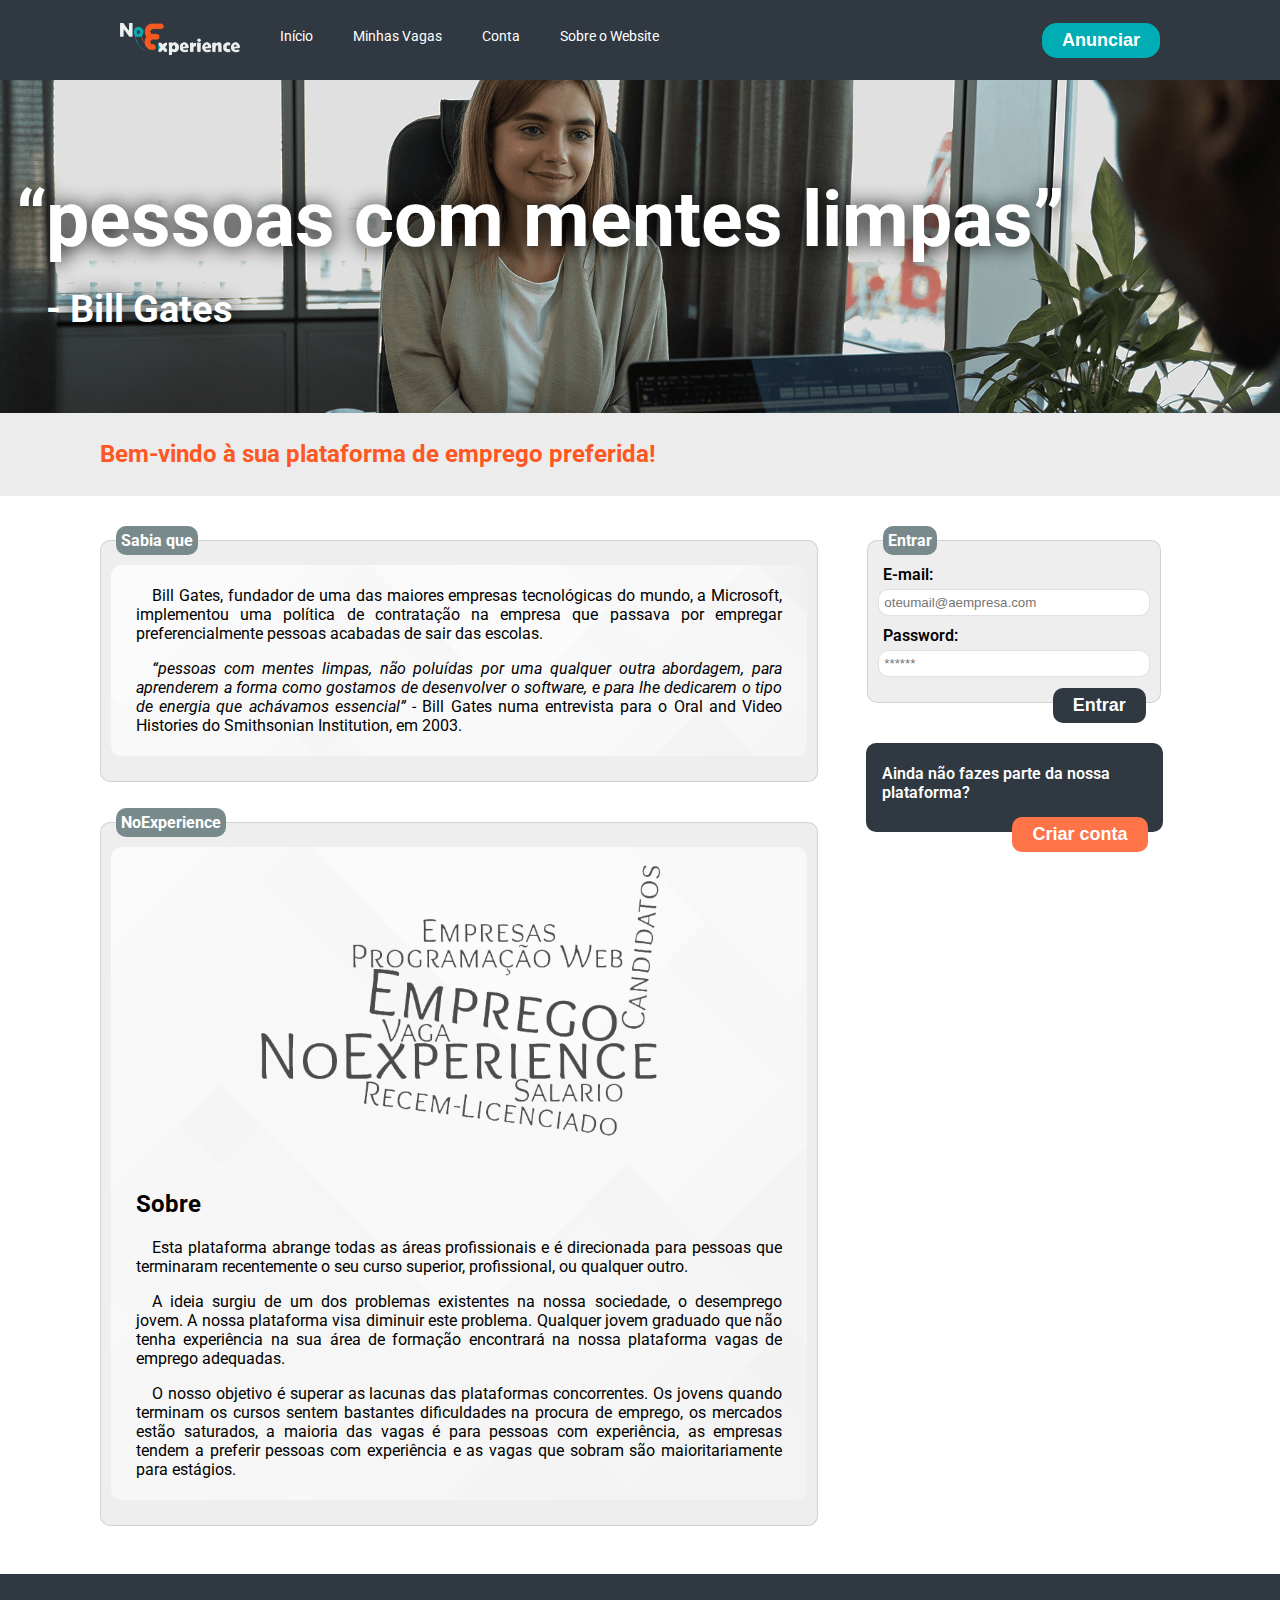
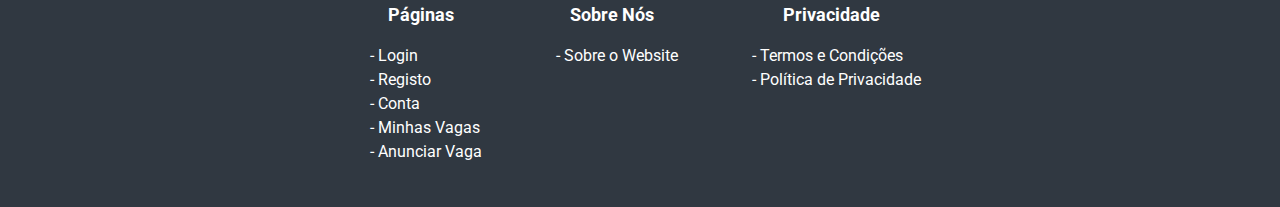
<file: index.html>
<!DOCTYPE html>
<html lang="pt">

<head>
    <meta charset="UTF-8">
    <title>Empresas - NoExperience</title>
    <link rel="preconnect" href="https://fonts.gstatic.com">
    <link href="https://fonts.googleapis.com/css2?family=Roboto&display=swap" rel="stylesheet">
    <link rel="stylesheet" href="style.css">
    <link rel="shortcut icon" type="image/x-icon" href="favicon.ico" />
    <meta name="description" content="Anuncie aqui as suas vagas para pessoas sem experiência profissional.">
    <meta name="viewport" content="width=device-width, initial-scale=1.0">

    <link rel="stylesheet" href="index.css">

</head>

<body>

    <header>
        <ul class="navbar">
            <div class="content">
                <li id="navbar-logo"><a href="index.html"><img class="navbar-logo"
                            src="logo.png"></a></li>

                <li><a href="index.html">Início</a></li>
                <li><a href="listar-vagas-criadas.html">Minhas Vagas</a></li>
                <li><a href="detalhes-empresa.html">Conta</a></li>
                <li><a href="requerimentos-pw.html">Sobre o Website</a></li>

                <div class="navbar-secondary">
                    <li><a href="criar-vaga.html"><button id="anunciar">Anunciar</button></a></li>
                </div>
            </div>
        </ul>
    </header>

    <main>

        <div class="banner">
            <img class="banner-img" src="banner.png">
            <div class="banner-align">
                <div class="banner-text">
                    <p>“pessoas com mentes limpas”<br><a style="font-size: 3vw; margin-left: 30px;"> - Bill Gates</a>
                    </p>
                </div>
            </div>
        </div>

        <div class="head-title">
            <article>
                <h2>Bem-vindo à sua plataforma de emprego preferida!</h2>
            </article>
        </div>

        <div class="space"></div>

        <article>
            <div class="coluna-container">
                <div class="main-content coluna">

                    <div class="content-box-grey">
                        <p class="titulo-content-box">Sabia que</p>
                        <div class="content-box-white">
                            <div class="text">
                                <p>
                                    &emsp;Bill Gates, fundador de uma das maiores empresas tecnológicas do mundo, a
                                    Microsoft,
                                    implementou uma política de contratação na empresa que passava por empregar
                                    preferencialmente pessoas acabadas de sair das escolas.
                                </p>
                                <p>
                                    &emsp;<i>“pessoas com mentes limpas, não poluídas por uma qualquer outra abordagem,
                                        para aprenderem a forma como gostamos de desenvolver o software, e para lhe
                                        dedicarem o tipo de energia que achávamos essencial”</i> - Bill Gates numa
                                    entrevista
                                    para o Oral and Video Histories do Smithsonian Institution, em 2003.
                                </p>
                            </div>
                        </div>
                    </div>

                    <div class="space"></div>

                    <div class="content-box-grey">
                        <p class="titulo-content-box">NoExperience</p>
                        <div class="content-box-white">
                            <img alt="wordcloud" src="wordcloud.png" id="wordcloud">
                            <div class="text">
                                <h2>Sobre</h2>
                                <p>
                                    &emsp;Esta plataforma abrange todas as áreas profissionais e é direcionada para
                                    pessoas que terminaram recentemente o seu curso superior, profissional, ou qualquer
                                    outro.
                                </p>
                                <p>
                                    &emsp;A ideia surgiu de um dos problemas existentes na nossa sociedade, o desemprego
                                    jovem. A nossa plataforma visa diminuir este problema. Qualquer jovem graduado que
                                    não
                                    tenha experiência na sua área de formação encontrará na nossa plataforma vagas de
                                    emprego
                                    adequadas.
                                </p>
                                <p>
                                    &emsp;O nosso objetivo é superar as lacunas das plataformas concorrentes. Os jovens
                                    quando
                                    terminam os cursos sentem bastantes dificuldades na procura de emprego, os mercados
                                    estão saturados, a maioria das vagas é para pessoas com experiência, as empresas
                                    tendem a
                                    preferir pessoas com experiência e as vagas que sobram são maioritariamente para
                                    estágios.
                                </p>
                            </div>
                        </div>
                    </div>



                </div>

                <div class="sidebar-content coluna">
                    <div class="entrar">
                        <form method="POST">
                            <div class="box">
                                <div class="content-box-grey">
                                    <p class="titulo-content-box">Entrar</p>
                                    <p class="input-label">E-mail:</p>
                                    <div class="input-content-box">
                                        <input type="email" name="email" required
                                            placeholder="oteumail@aempresa.com"></input>
                                    </div>
                                    <p class="input-label">Password:</p>
                                    <div class="input-content-box">
                                        <input type="password" name="password" required placeholder="******"></input>
                                    </div>
                                </div>
                                <button type="submit">Entrar</button>
                            </div>
                        </form>
                    </div>

                    <div class="space"></div>

                    <div class="registar">
                        <div class="box">
                            <div class="content-box-grey" style="background-color: #303841">
                                <p class="input-label" style="color: white; padding-top: 10px;">Ainda não fazes
                                    parte da nossa plataforma?</p>
                                <br>
                            </div>
                            <a id="button-registo" href="registo.html"><button style="background-color: #ff7348;">Criar conta</button></a>
                        </div>
                    </div>
                </div>
            </div>
        </article>

    </main>

    <div class="space"></div>

    <footer>
        <div>
            <u>Páginas</u>
            <ul>
                <li><a href="index.html">Login</a></li>
                <li><a href="registo.html">Registo</a></li>
                <li><a href="detalhes-empresa.html">Conta</a></li>
                <li><a href="listar-vagas-criadas.html">Minhas Vagas</a></li>
                <li><a href="criar-vaga.html">Anunciar Vaga</a></li>
            </ul>
        </div>
        <div>
            <u>Sobre Nós</u>
            <ul>
                <li><a href="requerimentos-pw.html">Sobre o Website</a></li>
            </ul>
        </div>
        <div>
            <u>Privacidade</u>
            <ul>
                <li><a>Termos e Condições</a></li>
                <li><a>Política de Privacidade</a></li>
            </ul>
        </div>

    </footer>

</body>

</html>
</file>
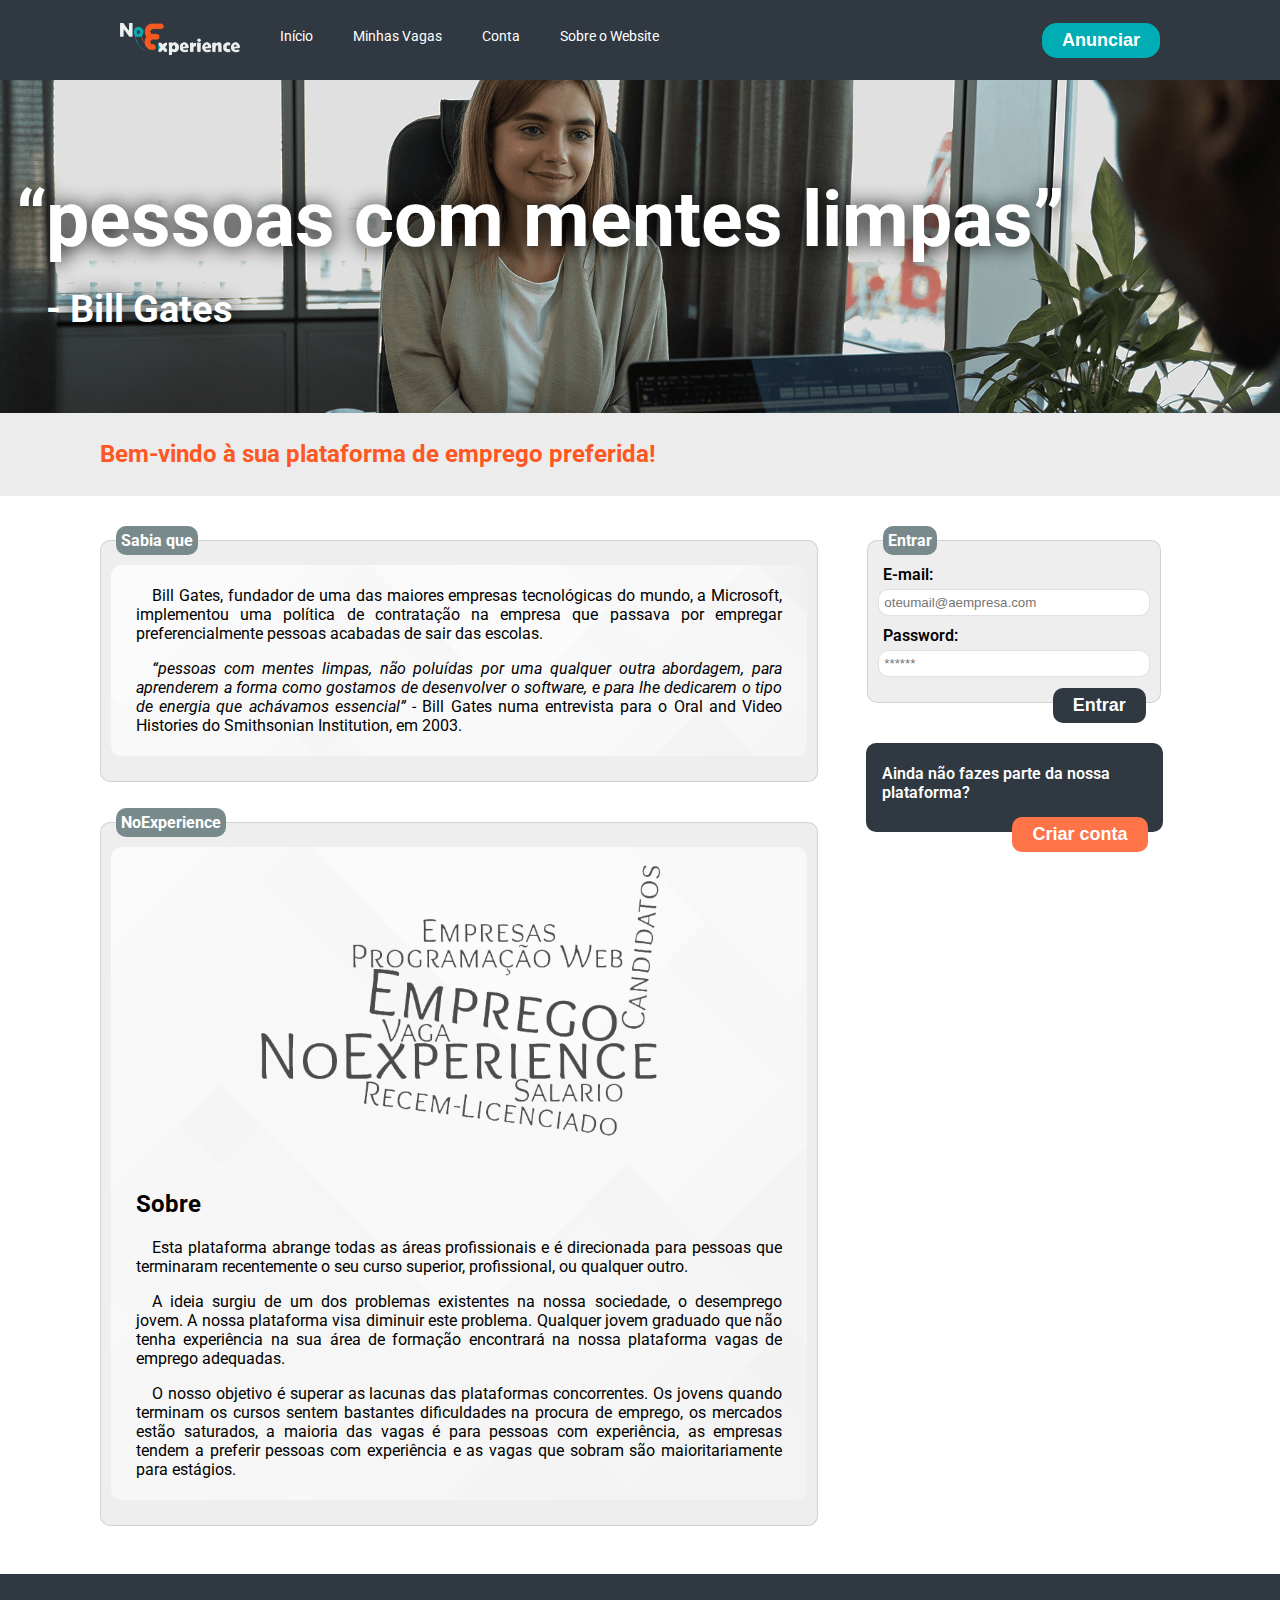
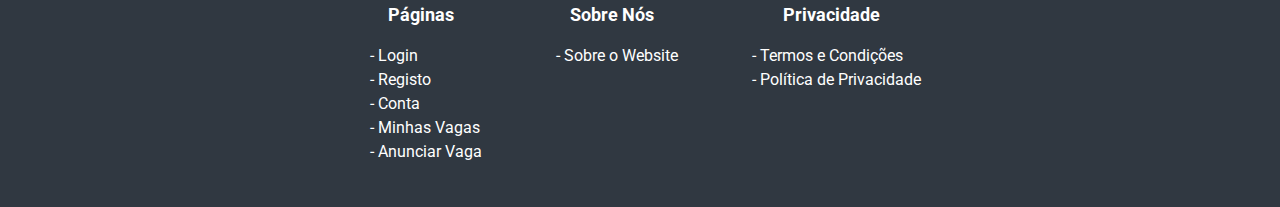
<file: templates/empresas/index.html>
<!DOCTYPE html>
<html lang="pt">

<head>
    <meta charset="UTF-8">
    <title>Empresas - NoExperience</title>
    <link rel="preconnect" href="https://fonts.gstatic.com">
    <link href="https://fonts.googleapis.com/css2?family=Roboto&display=swap" rel="stylesheet">
    <link rel="stylesheet" href="../../static/empresas/style.css">
    <link rel="shortcut icon" type="image/x-icon" href="../../static/empresas/img/favicon.ico" />
    <meta name="description" content="Anuncie aqui as suas vagas para pessoas sem experiência profissional.">
    <meta name="viewport" content="width=device-width, initial-scale=1.0">

    <link rel="stylesheet" href="../../static/empresas/index.css">

</head>

<body>

    <header>
        <ul class="navbar">
            <div class="content">
                <li id="navbar-logo"><a href="index.html"><img class="navbar-logo"
                            src="../../static/empresas/img/logo.png"></a></li>

                <li><a href="index.html">Início</a></li>
                <li><a href="listar-vagas-criadas.html">Minhas Vagas</a></li>
                <li><a href="detalhes-empresa.html">Conta</a></li>
                <li><a href="requerimentos-pw.html">Sobre o Website</a></li>

                <div class="navbar-secondary">
                    <li><a href="criar-vaga.html"><button id="anunciar">Anunciar</button></a></li>
                </div>
            </div>
        </ul>
    </header>

    <main>

        <div class="banner">
            <img class="banner-img" src="../../static/empresas/img/banner.png">
            <div class="banner-align">
                <div class="banner-text">
                    <p>“pessoas com mentes limpas”<br><a style="font-size: 3vw; margin-left: 30px;"> - Bill Gates</a>
                    </p>
                </div>
            </div>
        </div>

        <div class="head-title">
            <article>
                <h2>Bem-vindo à sua plataforma de emprego preferida!</h2>
            </article>
        </div>

        <div class="space"></div>

        <article>
            <div class="coluna-container">
                <div class="main-content coluna">

                    <div class="content-box-grey">
                        <p class="titulo-content-box">Sabia que</p>
                        <div class="content-box-white">
                            <div class="text">
                                <p>
                                    &emsp;Bill Gates, fundador de uma das maiores empresas tecnológicas do mundo, a
                                    Microsoft,
                                    implementou uma política de contratação na empresa que passava por empregar
                                    preferencialmente pessoas acabadas de sair das escolas.
                                </p>
                                <p>
                                    &emsp;<i>“pessoas com mentes limpas, não poluídas por uma qualquer outra abordagem,
                                        para aprenderem a forma como gostamos de desenvolver o software, e para lhe
                                        dedicarem o tipo de energia que achávamos essencial”</i> - Bill Gates numa
                                    entrevista
                                    para o Oral and Video Histories do Smithsonian Institution, em 2003.
                                </p>
                            </div>
                        </div>
                    </div>

                    <div class="space"></div>

                    <div class="content-box-grey">
                        <p class="titulo-content-box">NoExperience</p>
                        <div class="content-box-white">
                            <img alt="wordcloud" src="../../static/empresas/img/wordcloud.png" id="wordcloud">
                            <div class="text">
                                <h2>Sobre</h2>
                                <p>
                                    &emsp;Esta plataforma abrange todas as áreas profissionais e é direcionada para
                                    pessoas que terminaram recentemente o seu curso superior, profissional, ou qualquer
                                    outro.
                                </p>
                                <p>
                                    &emsp;A ideia surgiu de um dos problemas existentes na nossa sociedade, o desemprego
                                    jovem. A nossa plataforma visa diminuir este problema. Qualquer jovem graduado que
                                    não
                                    tenha experiência na sua área de formação encontrará na nossa plataforma vagas de
                                    emprego
                                    adequadas.
                                </p>
                                <p>
                                    &emsp;O nosso objetivo é superar as lacunas das plataformas concorrentes. Os jovens
                                    quando
                                    terminam os cursos sentem bastantes dificuldades na procura de emprego, os mercados
                                    estão saturados, a maioria das vagas é para pessoas com experiência, as empresas
                                    tendem a
                                    preferir pessoas com experiência e as vagas que sobram são maioritariamente para
                                    estágios.
                                </p>
                            </div>
                        </div>
                    </div>



                </div>

                <div class="sidebar-content coluna">
                    <div class="entrar">
                        <form method="POST">
                            <div class="box">
                                <div class="content-box-grey">
                                    <p class="titulo-content-box">Entrar</p>
                                    <p class="input-label">E-mail:</p>
                                    <div class="input-content-box">
                                        <input type="email" name="email" required
                                            placeholder="oteumail@aempresa.com"></input>
                                    </div>
                                    <p class="input-label">Password:</p>
                                    <div class="input-content-box">
                                        <input type="password" name="password" required placeholder="******"></input>
                                    </div>
                                </div>
                                <button type="submit">Entrar</button>
                            </div>
                        </form>
                    </div>

                    <div class="space"></div>

                    <div class="registar">
                        <div class="box">
                            <div class="content-box-grey" style="background-color: #303841">
                                <p class="input-label" style="color: white; padding-top: 10px;">Ainda não fazes
                                    parte da nossa plataforma?</p>
                                <br>
                            </div>
                            <a id="button-registo" href="registo.html"><button style="background-color: #ff7348;">Criar conta</button></a>
                        </div>
                    </div>
                </div>
            </div>
        </article>

    </main>

    <div class="space"></div>

    <footer>
        <div>
            <u>Páginas</u>
            <ul>
                <li><a href="index.html">Login</a></li>
                <li><a href="registo.html">Registo</a></li>
                <li><a href="detalhes-empresa.html">Conta</a></li>
                <li><a href="listar-vagas-criadas.html">Minhas Vagas</a></li>
                <li><a href="criar-vaga.html">Anunciar Vaga</a></li>
            </ul>
        </div>
        <div>
            <u>Sobre Nós</u>
            <ul>
                <li><a href="requerimentos-pw.html">Sobre o Website</a></li>
            </ul>
        </div>
        <div>
            <u>Privacidade</u>
            <ul>
                <li><a>Termos e Condições</a></li>
                <li><a>Política de Privacidade</a></li>
            </ul>
        </div>

    </footer>

</body>

</html>
</file>
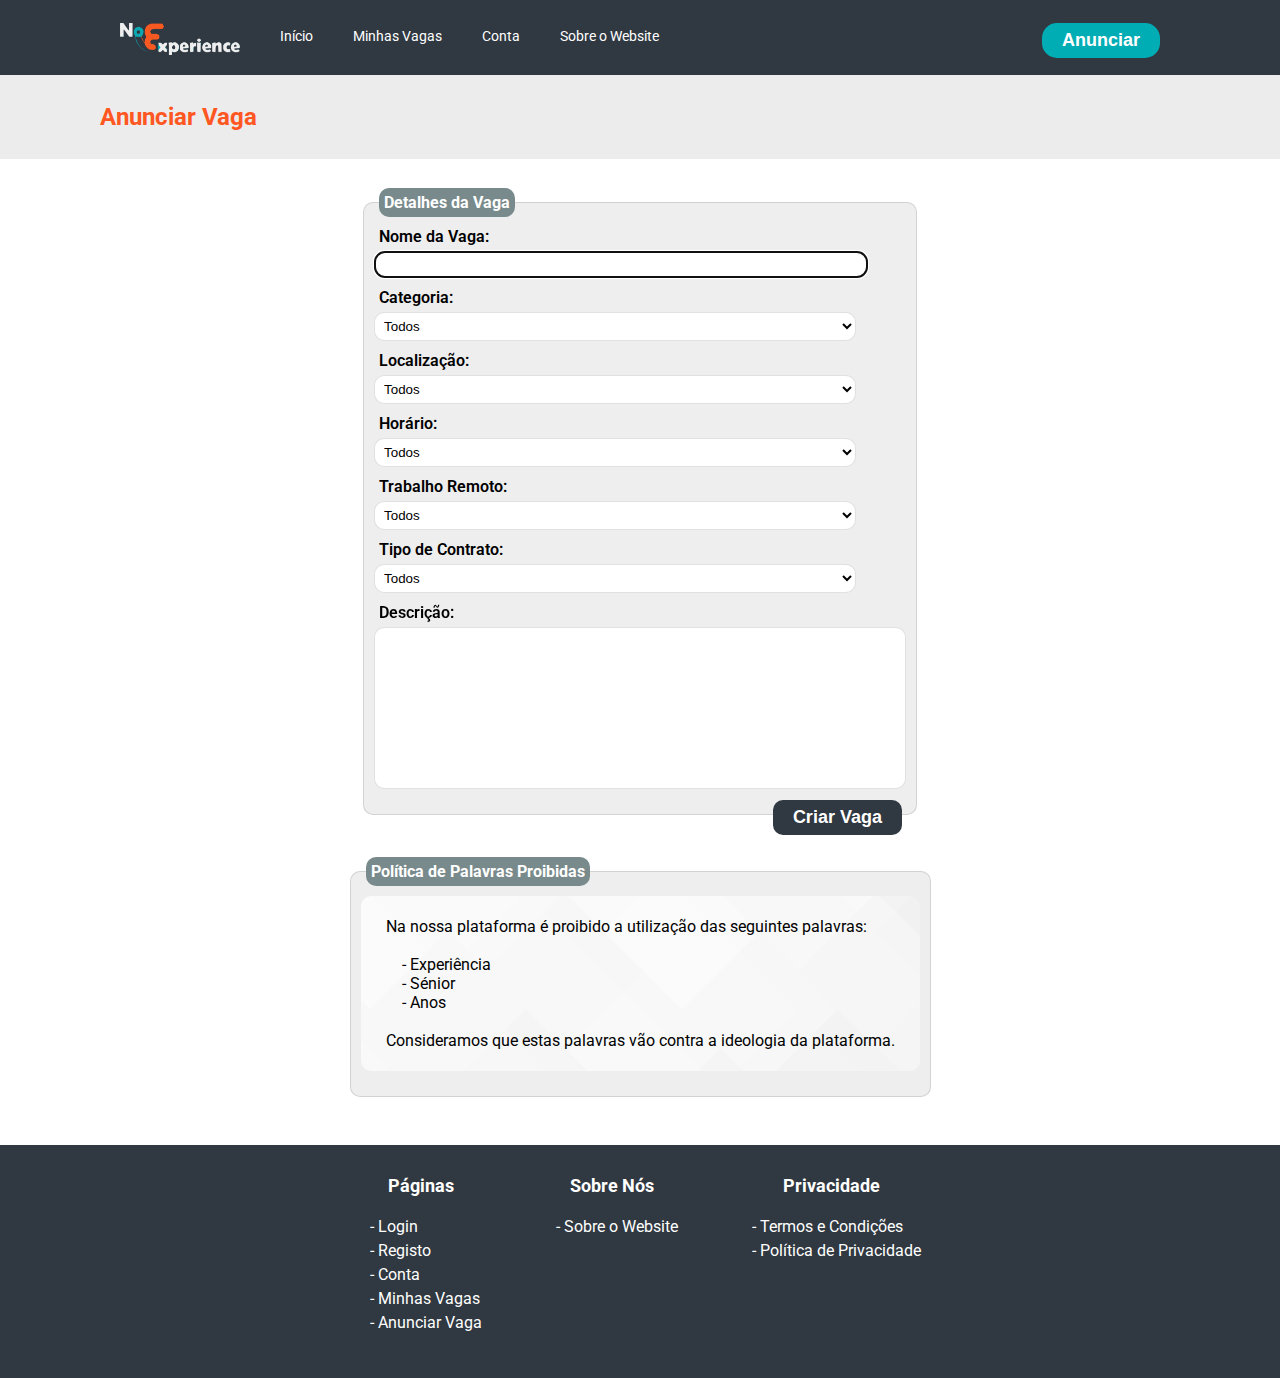
<file: templates/empresas/criar-vaga.html>
<!DOCTYPE html>
<html lang="pt">

<head>
  <meta charset="UTF-8">
  <title>Empresas - NoExperience</title>
  <link rel="preconnect" href="https://fonts.gstatic.com">
  <link href="https://fonts.googleapis.com/css2?family=Roboto&display=swap" rel="stylesheet">
  <link rel="stylesheet" href="../../static/empresas/style.css">
  <link rel="shortcut icon" type="image/x-icon" href="../../static/empresas/img/favicon.ico" />
  <meta name="description" content="Anuncie aqui as suas vagas para pessoas sem experiência profissional.">
  <meta name="viewport" content="width=device-width, initial-scale=1.0">

  <link rel="stylesheet" href="../../static/empresas/criar-vaga.css">
</head>


<body>

  <header>
    <ul class="navbar">
      <div class="content">
        <li id="navbar-logo"><a href="index.html"><img class="navbar-logo" src="../../static/empresas/img/logo.png"></a>
        </li>

        <li><a href="index.html">Início</a></li>
        <li><a href="listar-vagas-criadas.html">Minhas Vagas</a></li>
        <li><a href="detalhes-empresa.html">Conta</a></li>
        <li><a href="requerimentos-pw.html">Sobre o Website</a></li>

        <div class="navbar-secondary">
          <li><a href="criar-vaga.html"><button id="anunciar">Anunciar</button></a></li>
        </div>
      </div>
    </ul>
  </header>

  <main>

    <div class="head-title">
      <article>
        <h2>Anunciar Vaga</h2>
      </article>
    </div>

    <div class="space"></div>  

    <article id="registo">
      <form method="post" action="mailto:g1a9p9m8@gmail.com">
        <div class="box">
          <div class="content-box-grey">
            <p class="titulo-content-box">Detalhes da Vaga</p>

            <p class="input-label">Nome da Vaga:</p>
            <div class="input-content-box">
              <input required autofocus type="text" name="nome" placeholder=""></input>
            </div>

            <p class="input-label">Categoria:</p>
            <div class="input-content-box">
              <select name="categoria" id="categoria">
                <option value="Todos">Todos</option>
                <option value="administrativo">Administrativo</option>
                <option value="comunicacao">Comunicação</option>
                <option value="engenharia">Engenharia</option>
                <option value="informatica">Informática</option>
                <option value="marketing">Marketing</option>
                <option value="restauracao">Restauração</option>
                <option value="seguranca">Segurança</option>
                <option value="turismo">Turismo</option>
              </select>
            </div>

            <p class="input-label">Localização:</p>
            <div class="input-content-box">
              <select name="localizacao" id="localizacao">
                <option value="Todos">Todos</option>
                <option value="acores">Açores</option>
                <option value="aveiro">Aveiro</option>
                <option value="beja">Beja</option>
                <option value="braga">Braga</option>
                <option value="braganca">Bragança</option>
                <option value="casteloBranco">Castelo Branco</option>
                <option value="coimbra">Coimbra</option>
                <option value="evora">Évora</option>
                <option value="faro">Faro</option>
                <option value="guarda">Guarda</option>
                <option value="leiria">Leiria</option>
                <option value="lisboa">Lisboa</option>
                <option value="madeira">Madeira</option>
                <option value="portalegre">Portalegre</option>
                <option value="porto">Porto</option>
                <option value="santarem">Santarém</option>
                <option value="setubal">Setúbal</option>
                <option value="viana">Viana do Castelo</option>
                <option value="vilaReal">Vila Real</option>
                <option value="viseu">Viseu</option>
              </select>
            </div>

            <p class="input-label">Horário:</p>
            <div class="input-content-box">
              <select name="horario" id="horario">
                <option value="Todos">Todos</option>
                <option value="fulltime">Full-Time</option>
                <option value="parttime">Part-Time</option>
              </select>
            </div>

            <p class="input-label">Trabalho Remoto:</p>
            <div class="input-content-box">
              <select name="remoto" id="remoto">
                <option value="Todos">Todos</option>
                <option value="sim">Sim</option>
                <option value="nao">Não</option>
                <option value="parcial">Parcial</option>
              </select>
            </div>

            <p class="input-label">Tipo de Contrato:</p>
            <div class="input-content-box">
              <select name="contrato" id="contrato">
                <option value="Todos">Todos</option>
                <option value="semTermo">Sem Termo</option>
                <option value="aTermo">A Termo</option>
                <option value="prestacaoServico">Prestação de Serviço</option>
                <option value="estagioprofissional">Estágio Profissional</option>
                <option value="estagiocurricular">Estágio Curricular</option>
              </select>
            </div>

            <p class="input-label">Descrição:</p>
            <div class="input-content-box">
              <textarea required name="descricao" id="descricao" cols="50" rows="10"></textarea>
            </div>

          </div>
          <button type="submit">Criar Vaga</button>
        </div>
      </form>
    </article>

    <div class="space"></div>

    <article id="registo">
      <div class="box">
        <div class="content-box-grey">
          <p class="titulo-content-box">Política de Palavras Proibidas</p>
          <div class="content-box-white">
            <div class="text">
              <p>
                Na nossa plataforma é proibido a utilização das seguintes palavras:<br><br>
                  &emsp;- Experiência<br>
                  &emsp;- Sénior<br>
                  &emsp;- Anos<br><br>
                Consideramos que estas palavras vão contra a ideologia da plataforma. 
              </p>
            </div>
          </div>  
        </div>
      </div>
    </article>      
    
  </main>

  <div class="space"></div>

  <footer>
    <div>
      <u>Páginas</u>
      <ul>
        <li><a href="index.html">Login</a></li>
        <li><a href="registo.html">Registo</a></li>
        <li><a href="detalhes-empresa.html">Conta</a></li>
        <li><a href="listar-vagas-criadas.html">Minhas Vagas</a></li>
        <li><a href="criar-vaga.html">Anunciar Vaga</a></li>
      </ul>
    </div>
    <div>
      <u>Sobre Nós</u>
      <ul>
        <li><a href="requerimentos-pw.html">Sobre o Website</a></li>
      </ul>
    </div>
    <div>
      <u>Privacidade</u>
      <ul>
        <li><a>Termos e Condições</a></li>
        <li><a>Política de Privacidade</a></li>
      </ul>
    </div>

  </footer>

</body>

</html>
</file>
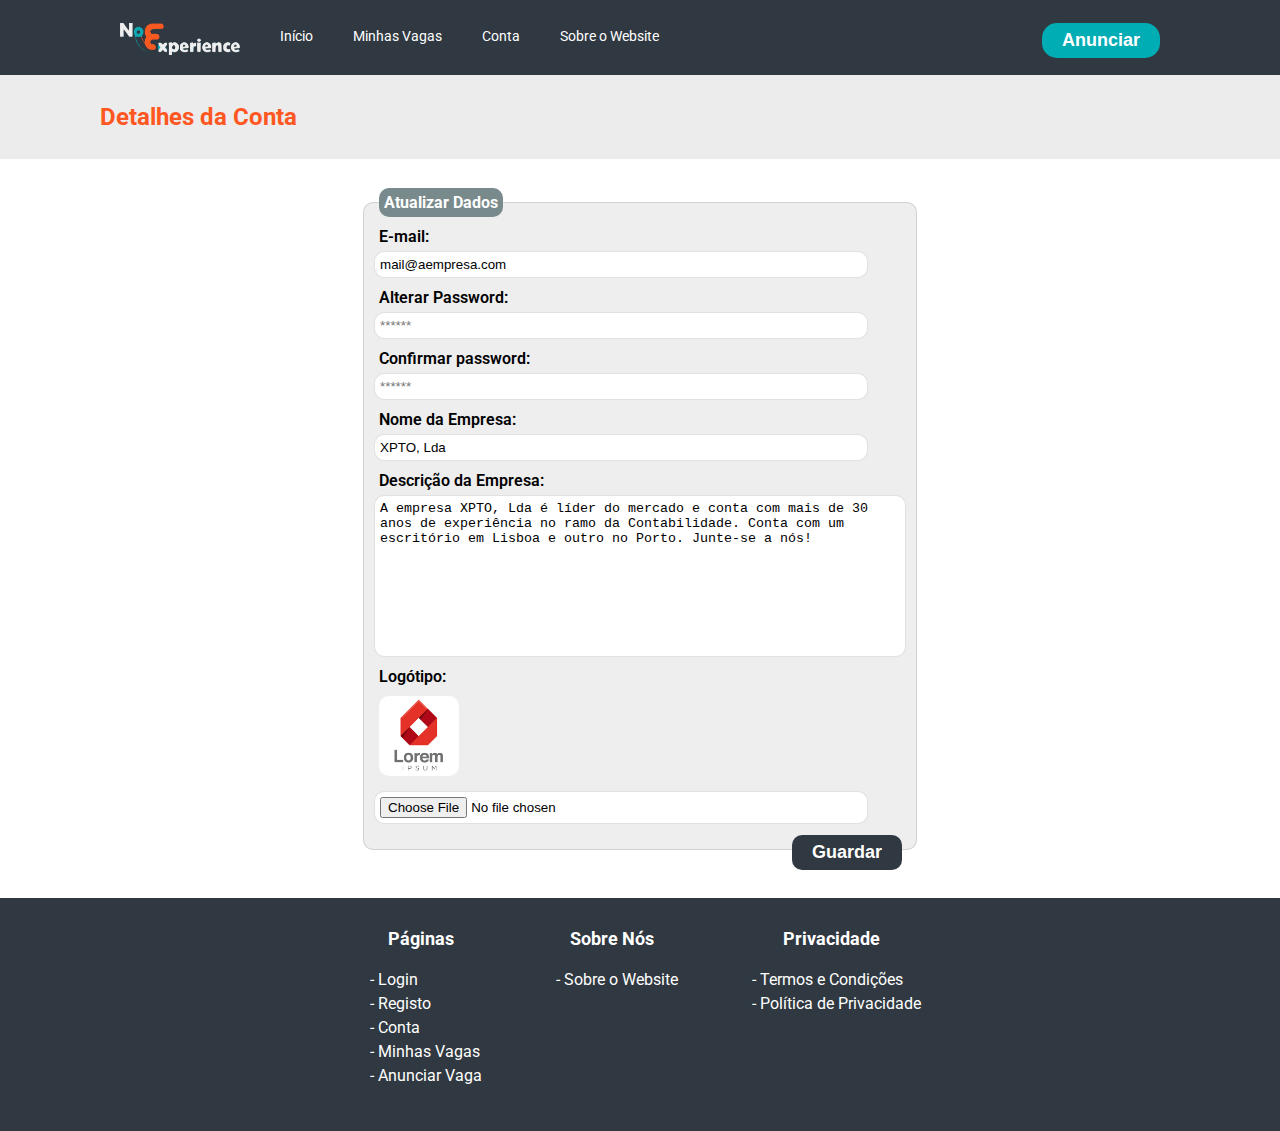
<file: templates/empresas/detalhes-empresa.html>
<!DOCTYPE html>
<html lang="pt">

<head>
    <meta charset="UTF-8">
    <title>Empresas - NoExperience</title>
    <link rel="preconnect" href="https://fonts.gstatic.com">
    <link href="https://fonts.googleapis.com/css2?family=Roboto&display=swap" rel="stylesheet">
    <link rel="stylesheet" href="../../static/empresas/style.css">
    <link rel="shortcut icon" type="image/x-icon" href="../../static/empresas/img/favicon.ico" />
    <meta name="description" content="Anuncie aqui as suas vagas para pessoas sem experiência profissional.">
    <meta name="viewport" content="width=device-width, initial-scale=1.0">

    <link rel="stylesheet" href="../../static/empresas/detalhes-empresa.css">
</head>

<body>

    <header>
        <ul class="navbar">
            <div class="content">
                <li id="navbar-logo"><a href="index.html"><img class="navbar-logo"
                            src="../../static/empresas/img/logo.png"></a></li>

                <li><a href="index.html">Início</a></li>
                <li><a href="listar-vagas-criadas.html">Minhas Vagas</a></li>
                <li><a href="detalhes-empresa.html">Conta</a></li>
                <li><a href="requerimentos-pw.html">Sobre o Website</a></li>

                <div class="navbar-secondary">
                    <li><a href="criar-vaga.html"><button id="anunciar">Anunciar</button></a></li>
                </div>
            </div>
        </ul>
    </header>



    <main>
        

        <div class="head-title">
            <article>
                <h2>Detalhes da Conta</h2>
            </article>
        </div>

        <div class="space"></div>


        <article id="registo">
            <form method="POST">
                <div class="box">
                    <div class="content-box-grey">
                        <p class="titulo-content-box">Atualizar Dados</p>
                        <p class="input-label">E-mail:</p>
                        <div class="input-content-box">
                            <input type="text" name="nome" value="mail@aempresa.com"></input>
                        </div>

                        <p class="input-label">Alterar Password:</p>
                        <div class="input-content-box">
                            <input type="password" id="password" name="password" placeholder="******">
                        </div>

                        <p class="input-label">Confirmar password:</p>
                        <div class="input-content-box">
                            <input type="password" id="cpassword" name="cpassword" placeholder="******">
                        </div>

                        <p class="input-label">Nome da Empresa:</p>
                        <div class="input-content-box">
                            <input type="text" id="nome" name="nome" value="XPTO, Lda">
                        </div>

                        <p class="input-label">Descrição da Empresa:</p>
                        <div class="input-content-box">
                            <textarea name="descricao" id="descricao" rows="10" placeholder="">A empresa XPTO, Lda é líder do mercado e conta com mais de 30 anos de experiência no ramo da Contabilidade. Conta com um escritório em Lisboa e outro no Porto. Junte-se a nós!</textarea>
                        </div>

                        <p class="input-label">Logótipo:</p>
                        <div class="input-content-box">
                            <div class="frame">
                                <img class="logo" src="../../static/empresas/img/your-logo.png">
                            </div>    
                            <input type="file" name="logo">
                        </div>
                    </div>
                    <button type="submit">Guardar</button>
                </div>
            </form>
        </article>
    </main>

    <div class="space"></div>

    <footer>
        <div>
            <u>Páginas</u>
            <ul>
                <li><a href="index.html">Login</a></li>
                <li><a href="registo.html">Registo</a></li>
                <li><a href="detalhes-empresa.html">Conta</a></li>
                <li><a href="listar-vagas-criadas.html">Minhas Vagas</a></li>
                <li><a href="criar-vaga.html">Anunciar Vaga</a></li>
            </ul>
        </div>
        <div>
            <u>Sobre Nós</u>
            <ul>
                <li><a href="requerimentos-pw.html">Sobre o Website</a></li>
            </ul>
        </div>
        <div>
            <u>Privacidade</u>
            <ul>
                <li><a>Termos e Condições</a></li>
                <li><a>Política de Privacidade</a></li>
            </ul>
        </div>

    </footer>

</body>

</html>
</file>
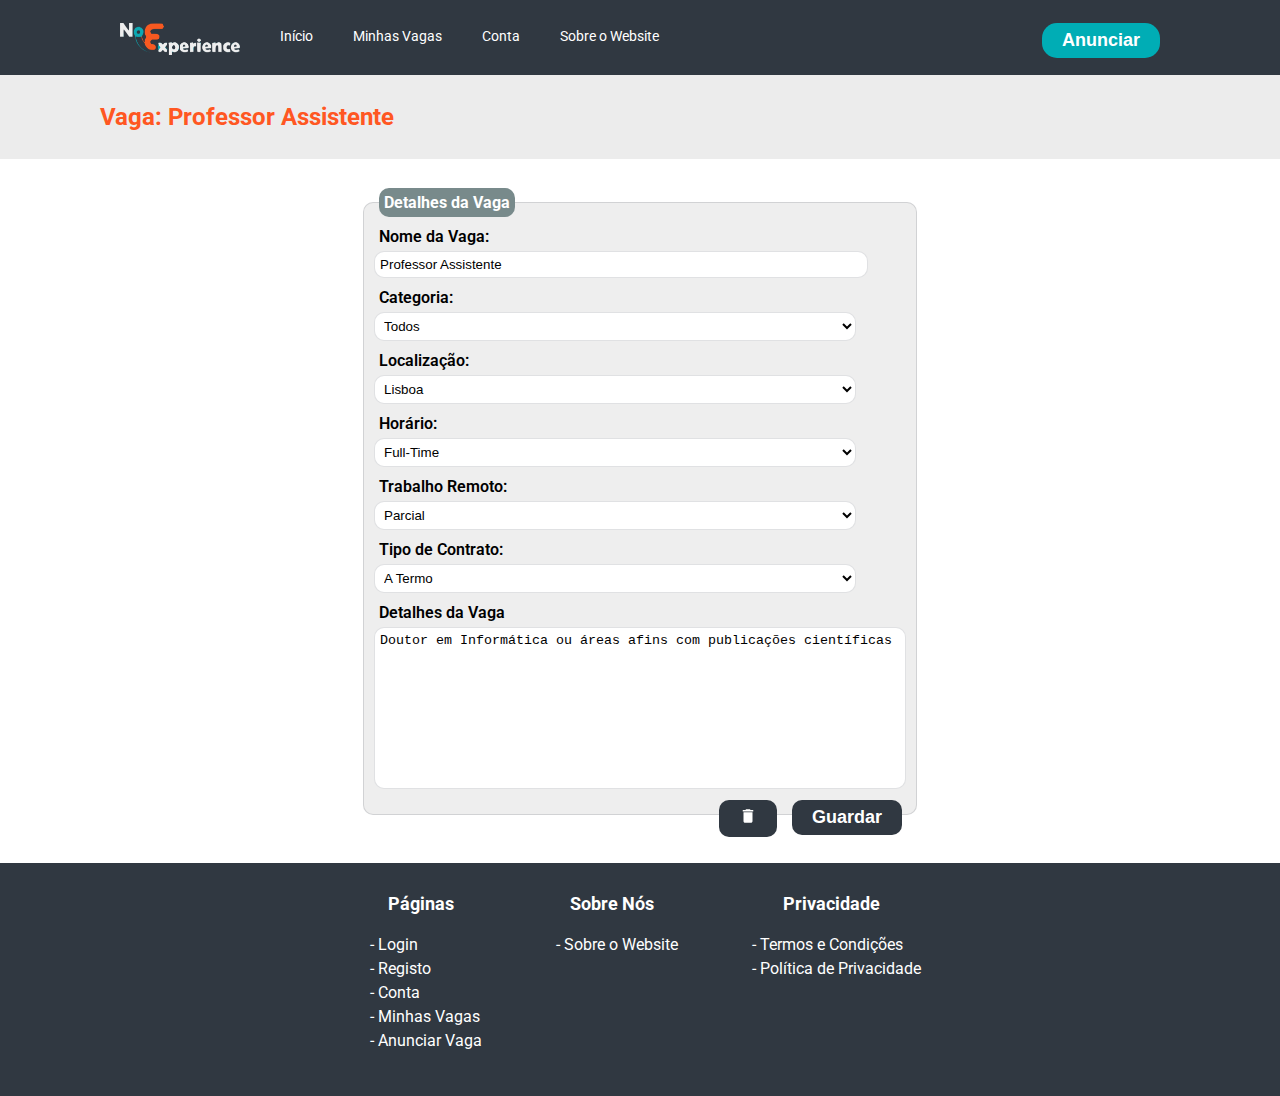
<file: templates/empresas/detalhes-vaga.html>
<!DOCTYPE html>
<html lang="pt">

<head>
    <meta charset="UTF-8">
    <title>Empresas - NoExperience</title>
    <link rel="preconnect" href="https://fonts.gstatic.com">
    <link href="https://fonts.googleapis.com/css2?family=Roboto&display=swap" rel="stylesheet">
    <link rel="stylesheet" href="../../static/empresas/style.css">
    <link rel="shortcut icon" type="image/x-icon" href="../../static/empresas/img/favicon.ico" />
    <meta name="description" content="Anuncie aqui as suas vagas para pessoas sem experiência profissional.">
    <meta name="viewport" content="width=device-width, initial-scale=1.0">

    <link rel="stylesheet" href="../../static/empresas/detalhes-vaga.css">
</head>

<body>

    <header>
        <ul class="navbar">
            <div class="content">
                <li id="navbar-logo"><a href="index.html"><img class="navbar-logo"
                            src="../../static/empresas/img/logo.png"></a></li>

                <li><a href="index.html">Início</a></li>
                <li><a href="listar-vagas-criadas.html">Minhas Vagas</a></li>
                <li><a href="detalhes-empresa.html">Conta</a></li>
                <li><a href="requerimentos-pw.html">Sobre o Website</a></li>

                <div class="navbar-secondary">
                    <li><a href="criar-vaga.html"><button id="anunciar">Anunciar</button></a></li>
                </div>
            </div>
        </ul>
    </header>

    <main>

        <div class="head-title">
            <article>
                <h2>Vaga: Professor Assistente</h2>
            </article>
        </div>

        <div class="space"></div>

        <article id="registo">
            <form method="POST">
                <div class="box">
                    <div class="content-box-grey">
                        <p class="titulo-content-box">Detalhes da Vaga</p>
                        <p class="input-label">Nome da Vaga:</p>
                        <div class="input-content-box">
                            <input required type="text" name="nome" value="Professor Assistente">
                        </div>

                        <p class="input-label">Categoria:</p>
                        <div class="input-content-box">
                            <select name="categoria" id="categoria">
                                <option value="Todos">Todos</option>
                                <option value="administrativo">Administrativo</option>
                                <option value="comunicacao">Comunicação</option>
                                <option value="engenharia">Engenharia</option>
                                <option value="informatica">Informática</option>
                                <option value="marketing">Marketing</option>
                                <option value="restauracao">Restauração</option>
                                <option value="seguranca">Segurança</option>
                                <option value="turismo">Turismo</option>
                            </select>
                        </div>

                        <p class="input-label">Localização:</p>
                        <div class="input-content-box">
                            <select name="localizacao" id="localizacao">
                                <option value="todos">Todos</option>
                                <option value="acores">Açores</option>
                                <option value="aveiro">Aveiro</option>
                                <option value="beja">Beja</option>
                                <option value="braga">Braga</option>
                                <option value="braganca">Bragança</option>
                                <option value="casteloBranco">Castelo Branco</option>
                                <option value="coimbra">Coimbra</option>
                                <option value="evora">Évora</option>
                                <option value="faro">Faro</option>
                                <option value="guarda">Guarda</option>
                                <option value="leiria">Leiria</option>
                                <option selected value="lisboa">Lisboa</option>
                                <option value="madeira">Madeira</option>
                                <option value="portalegre">Portalegre</option>
                                <option value="porto">Porto</option>
                                <option value="santarem">Santarém</option>
                                <option value="setubal">Setúbal</option>
                                <option value="viana">Viana do Castelo</option>
                                <option value="vilaReal">Vila Real</option>
                                <option value="viseu">Viseu</option>
                            </select>
                        </div>

                        <p class="input-label">Horário:</p>
                        <div class="input-content-box">
                            <select name="horario" id="horario">
                                <option value="Todos">Todos</option>
                                <option selected value="fulltime">Full-Time</option>
                                <option value="parttime">Part-Time</option>
                            </select>
                        </div>

                        <p class="input-label">Trabalho Remoto:</p>
                        <div class="input-content-box">
                            <select name="remoto" id="remoto">
                                <option value="Todos">Todos</option>
                                <option value="sim">Sim</option>
                                <option value="nao">Não</option>
                                <option selected value="parcial">Parcial</option>
                            </select>
                        </div>

                        <p class="input-label">Tipo de Contrato:</p>
                        <div class="input-content-box">
                            <select name="contrato" id="contrato">
                                <option value="Todos">Todos</option>
                                <option value="semTermo">Sem Termo</option>
                                <option selected value="aTermo">A Termo</option>
                                <option value="prestacaoServico">Prestação de Serviço</option>
                                <option value="estagioprofissional">Estágio Profissional</option>
                                <option value="estagiocurricular">Estágio Curricular</option>
                            </select>
                        </div>

                        <p class="input-label">Detalhes da Vaga</p>
                        <div class="input-content-box">
                            <textarea required name="descricao" id="descricao" rows="10"
                                placeholder="">Doutor em Informática ou áreas afins com publicações científicas</textarea>
                        </div>

                    </div>
                    <button type="submit">Guardar</button>
                    <button><img style="height: 18px;" class="logo-vaga"
                            src="../../static/empresas/img/delete_white.svg"></button>
                </div>
            </form>
        </article>
    </main>

    <div class="space"></div>

    <footer>
        <div>
            <u>Páginas</u>
            <ul>
                <li><a href="index.html">Login</a></li>
                <li><a href="registo.html">Registo</a></li>
                <li><a href="detalhes-empresa.html">Conta</a></li>
                <li><a href="listar-vagas-criadas.html">Minhas Vagas</a></li>
                <li><a href="criar-vaga.html">Anunciar Vaga</a></li>
            </ul>
        </div>
        <div>
            <u>Sobre Nós</u>
            <ul>
                <li><a href="requerimentos-pw.html">Sobre o Website</a></li>
            </ul>
        </div>
        <div>
            <u>Privacidade</u>
            <ul>
                <li><a>Termos e Condições</a></li>
                <li><a>Política de Privacidade</a></li>
            </ul>
        </div>

    </footer>
</body>

</html>
</file>
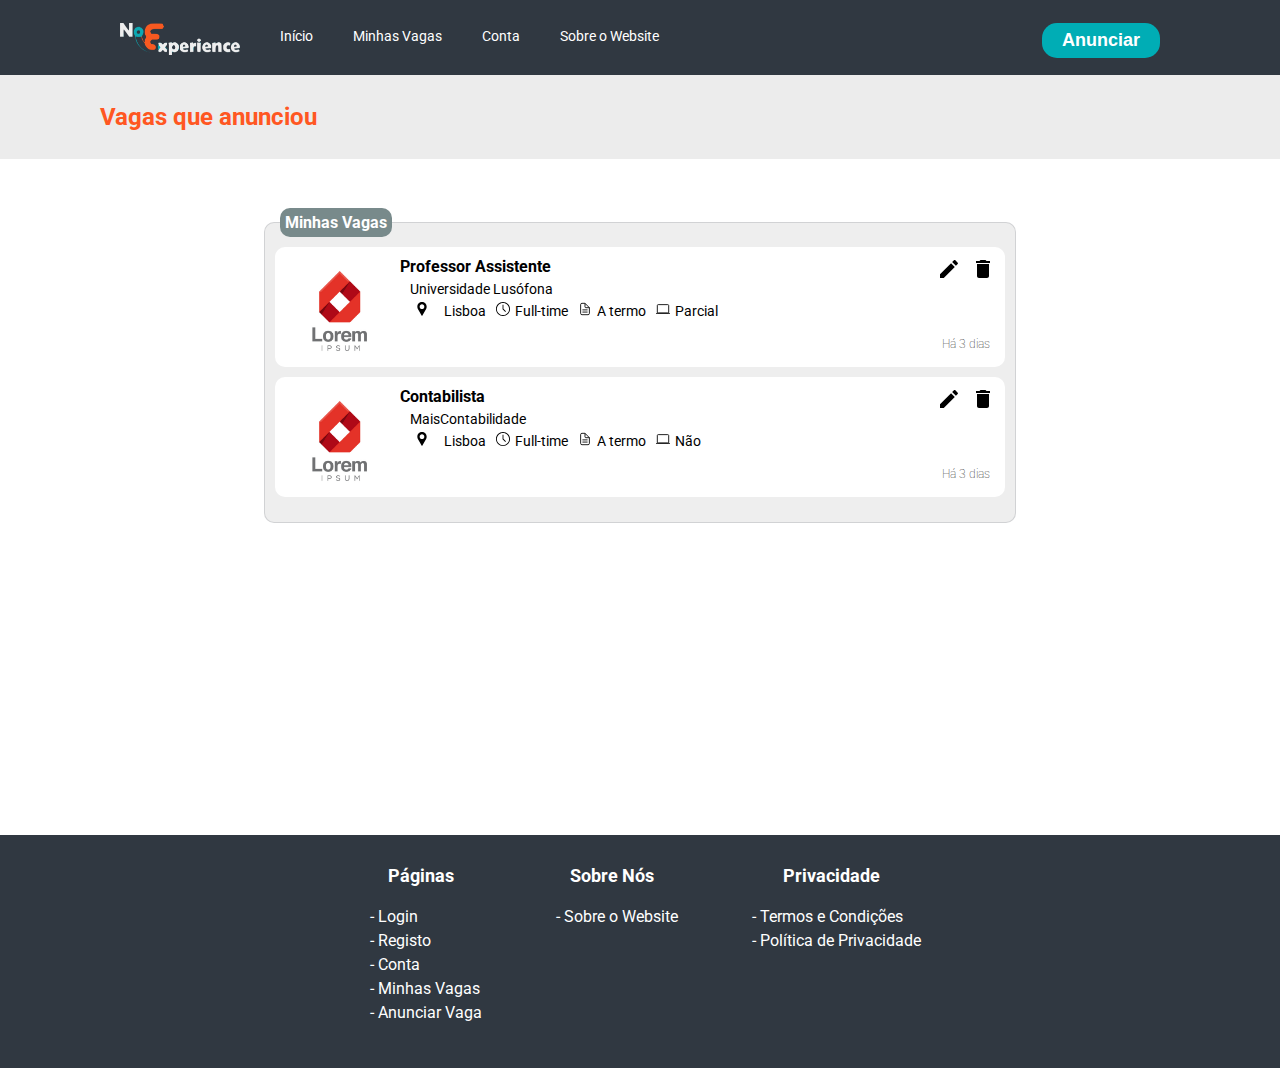
<file: templates/empresas/listar-vagas-criadas.html>
<!DOCTYPE html>
<html lang="pt">

<head>
    <meta charset="UTF-8">
    <title>Empresas - NoExperience</title>
    <link rel="preconnect" href="https://fonts.gstatic.com">
    <link href="https://fonts.googleapis.com/css2?family=Roboto&display=swap" rel="stylesheet">
    <link rel="stylesheet" href="../../static/empresas/style.css">
    <link rel="shortcut icon" type="image/x-icon" href="../../static/empresas/img/favicon.ico" />
    <meta name="description" content="Anuncie aqui as suas vagas para pessoas sem experiência profissional.">
    <meta name="viewport" content="width=device-width, initial-scale=1.0">

    <link rel="stylesheet" href="../../static/empresas/listar-vagas.css">
</head>

<body>

    <header>
        <ul class="navbar">
            <div class="content">
                <li id="navbar-logo"><a href="index.html"><img class="navbar-logo"
                            src="../../static/empresas/img/logo.png"></a></li>

                <li><a href="index.html">Início</a></li>
                <li><a href="listar-vagas-criadas.html">Minhas Vagas</a></li>
                <li><a href="detalhes-empresa.html">Conta</a></li>
                <li><a href="requerimentos-pw.html">Sobre o Website</a></li>

                <div class="navbar-secondary">
                    <li><a href="criar-vaga.html"><button id="anunciar">Anunciar</button></a></li>
                </div>
            </div>
        </ul>
    </header>
    <!--
        - Onde são listadas as vagas criadas pela empresa
        - Onde pode apagar vagas e edita-las
    -->

    <main>

        <div class="head-title">
            <article>
                <h2>Vagas que anunciou</h2>
            </article>
        </div>

        <div class="space"></div>

        <article>
            <div class="vagas">
                <div class="content-box-grey">
                    <p class="titulo-content-box">Minhas Vagas</p>


                    <a href="detalhes-vaga.html">
                        <div class=" vaga-content-box-white">
                            <div class="grid">
                                <div class="row" style="padding: 10px;">
                                    <div class="col-1" style="margin: 10px;">
                                        <div class="frame">
                                            <img class="logo" src="../../static/empresas/img/your-logo.png">
                                        </div>
                                    </div>
                                    <div class="col">
                                        <p class="titulo-vaga-content-box-white">Professor Assistente</p>
                                        <div style="margin-left: 10px;">
                                            <p class="empresa-vaga-content-box-white">Universidade Lusófona</p>
                                            <div class="informacoes-vaga-content-box-white">
                                                <div class="info">
                                                    <img src="../../static/empresas/img/pin.svg"><a>Lisboa</a>
                                                </div>
                                                <div class="info">
                                                    <img src="../../static/empresas/img/clock.svg"><a>Full-time</a>
                                                </div>
                                                <div class="info">
                                                    <img src="../../static/empresas/img/document-text-outline.svg"><a>A
                                                        termo</a>
                                                </div>
                                                <div class="info">
                                                    <img src="../../static/empresas/img/laptop-outline.svg"><a>Parcial</a>
                                                </div>
                                            </div>
                                        </div>
                                    </div>
                                    <div class="col-auto" class="right">
                                        <img class="logo-vaga" src="../../static/empresas/img/delete.svg">
                                        <img class="logo-vaga" src="../../static/empresas/img/edit.svg" style="padding-right: 10px;">
                                    </div>
                                </div>
                            </div>
                            <p class="tempo-vaga-content-box-white">Há 3 dias</p>
                        </div>
                    </a>


                    <a href="detalhes-vaga.html">
                        <div class=" vaga-content-box-white">
                            <div class="grid">
                                <div class="row" style="padding: 10px;">
                                    <div class="col-1" style="margin: 10px;">
                                        <div class="frame">
                                            <img class="logo" src="../../static/empresas/img/your-logo.png">
                                        </div>
                                    </div>
                                    <div class="col">
                                        <p class="titulo-vaga-content-box-white">Contabilista</p>
                                        <div style="margin-left: 10px;">
                                            <p class="empresa-vaga-content-box-white">MaisContabilidade</p>
                                            <div class="informacoes-vaga-content-box-white">
                                                <div class="info">
                                                    <img src="../../static/empresas/img/pin.svg"><a>Lisboa</a>
                                                </div>
                                                <div class="info">
                                                    <img src="../../static/empresas/img/clock.svg"><a>Full-time</a>
                                                </div>
                                                <div class="info">
                                                    <img src="../../static/empresas/img/document-text-outline.svg"><a>A
                                                        termo</a>
                                                </div>
                                                <div class="info">
                                                    <img src="../../static/empresas/img/laptop-outline.svg"><a>Não</a>
                                                </div>
                                            </div>
                                        </div>
                                    </div>
                                    <div class="col-auto" class="right">
                                        <img class="logo-vaga" src="../../static/empresas/img/delete.svg">
                                        <img class="logo-vaga" src="../../static/empresas/img/edit.svg" style="padding-right: 10px;">
                                    </div>
                                </div>
                            </div>
                            <p class="tempo-vaga-content-box-white">Há 3 dias</p>
                        </div>
                    </a>


                </div>
            </div>
        </article>
    </main>

    <div class="space"></div>

    <footer>
        <div>
            <u>Páginas</u>
            <ul>
                <li><a href="index.html">Login</a></li>
                <li><a href="registo.html">Registo</a></li>
                <li><a href="detalhes-empresa.html">Conta</a></li>
                <li><a href="listar-vagas-criadas.html">Minhas Vagas</a></li>
                <li><a href="criar-vaga.html">Anunciar Vaga</a></li>
            </ul>
        </div>
        <div>
            <u>Sobre Nós</u>
            <ul>
                <li><a href="requerimentos-pw.html">Sobre o Website</a></li>
            </ul>
        </div>
        <div>
            <u>Privacidade</u>
            <ul>
                <li><a>Termos e Condições</a></li>
                <li><a>Política de Privacidade</a></li>
            </ul>
        </div>

    </footer>

</body>

</html>
</file>
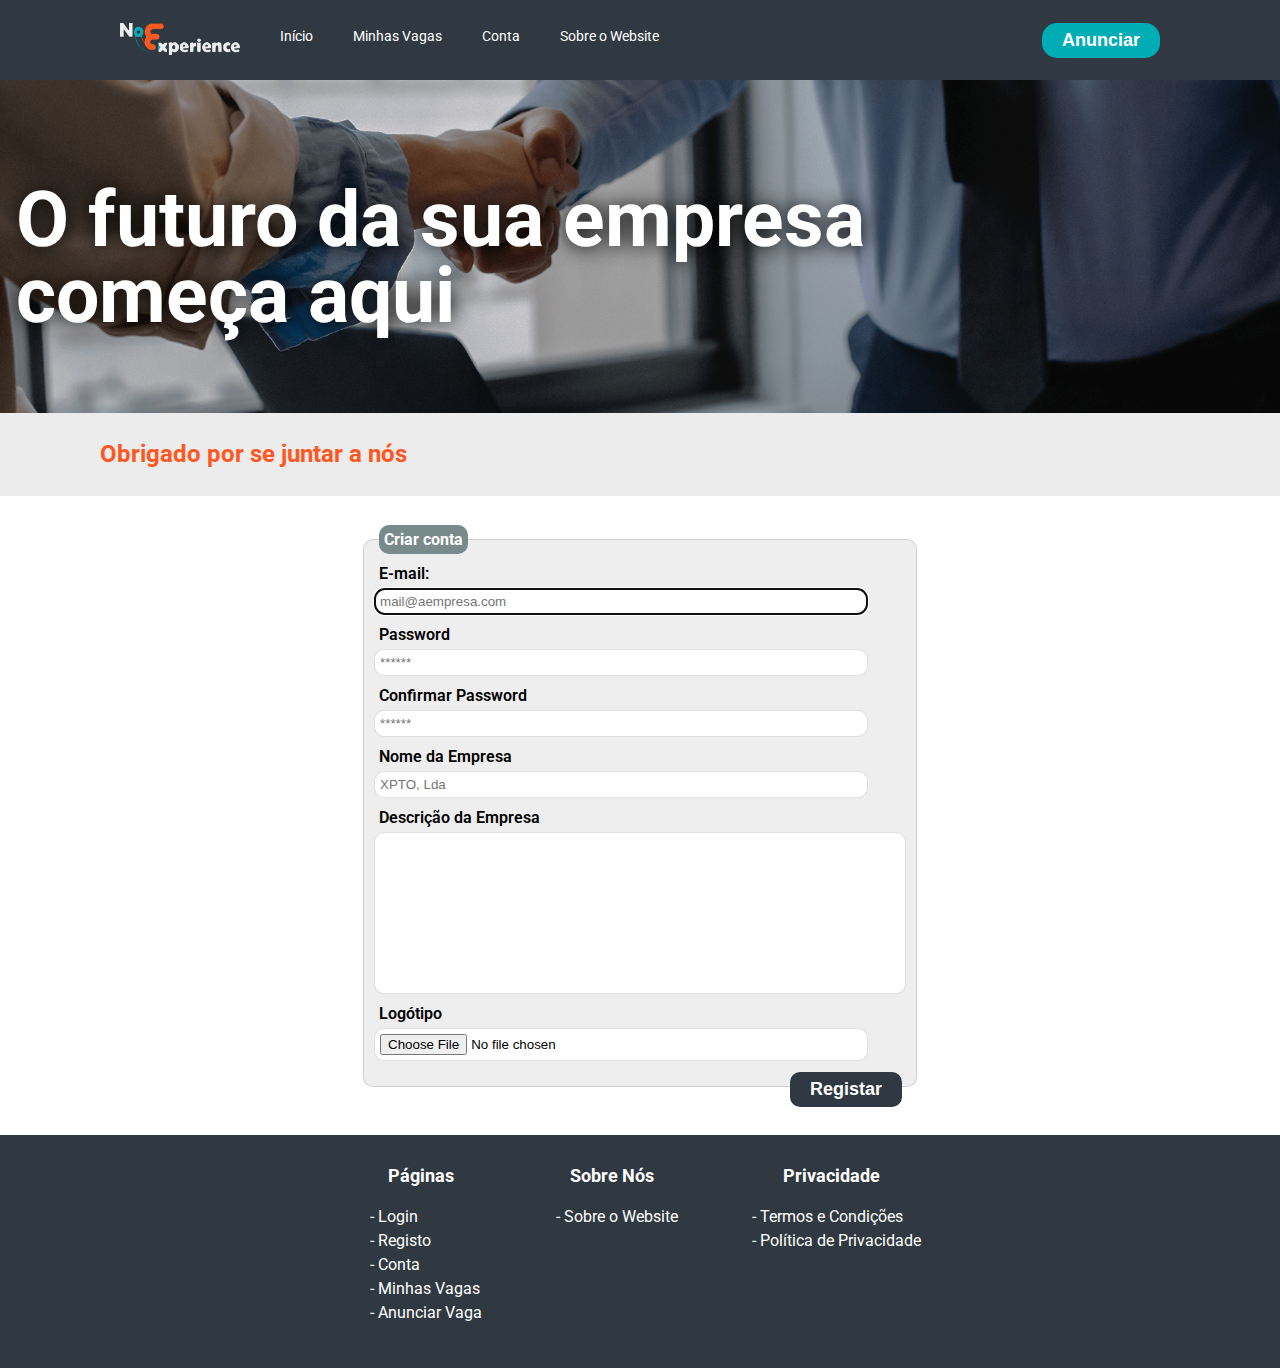
<file: templates/empresas/registo.html>
<!DOCTYPE html>
<html lang="pt">

<head>
    <meta charset="UTF-8">
    <title>Empresas - NoExperience</title>
    <link rel="preconnect" href="https://fonts.gstatic.com">
    <link href="https://fonts.googleapis.com/css2?family=Roboto&display=swap" rel="stylesheet">
    <link rel="stylesheet" href="../../static/empresas/style.css">
    <link rel="shortcut icon" type="image/x-icon" href="../../static/empresas/img/favicon.ico" />
    <meta name="description" content="Anuncie aqui as suas vagas para pessoas sem experiência profissional.">
    <meta name="viewport" content="width=device-width, initial-scale=1.0">

    <link rel="stylesheet" href="../../static/empresas/registo.css">
</head>

<body>

    <header>
        <ul class="navbar">
            <div class="content">
                <li id="navbar-logo"><a href="index.html"><img class="navbar-logo"
                    src="../../static/empresas/img/logo.png"></a></li>

                <li><a href="index.html">Início</a></li>
                <li><a href="listar-vagas-criadas.html">Minhas Vagas</a></li>
                <li><a href="detalhes-empresa.html">Conta</a></li>
                <li><a href="requerimentos-pw.html">Sobre o Website</a></li>

                <div class="navbar-secondary">
                    <li><a href="criar-vaga.html"><button id="anunciar">Anunciar</button></a></li>
                </div>
            </div>
        </ul>
      </header>

    <main>

        <div class="banner">
            <img class="banner-img" src="../../static/empresas/img/banner1.png">
            <div class="banner-align">
                <div class="banner-text">
                    <p>O futuro da sua empresa<br> começa aqui
                    </p>
                </div>
            </div>
        </div>

        <div class="head-title">
            <article>
                <h2>Obrigado por se juntar a nós</h2>
            </article>
        </div>

        <div class="space"></div>

        <article id="registo">
            <form method="POST">
                <div class="box">
                    <div class="content-box-grey">
                        <p class="titulo-content-box">Criar conta</p>
                        <p class="input-label">E-mail:</p>
                        <div class="input-content-box">
                            <input required autofocus type="text" name="nome" placeholder="mail@aempresa.com"></input>
                        </div>

                        <p class="input-label">Password</p>
                        <div class="input-content-box">
                            <input required type="password" id="password" name="password" placeholder="******">
                        </div>

                        <p class="input-label">Confirmar Password</p>
                        <div class="input-content-box">
                            <input required type="password" id="cpassword" name="cpassword" placeholder="******">
                        </div>

                        <p class="input-label">Nome da Empresa</p>
                        <div class="input-content-box">
                            <input required type="text" id="nome" name="nome" placeholder="XPTO, Lda">
                        </div>

                        <p class="input-label">Descrição da Empresa</p>
                        <div class="input-content-box">
                            <textarea required name="descricao" id="descricao" rows="10"></textarea>
                        </div>

                        <p class="input-label">Logótipo</p>
                        <div class="input-content-box">
                            <input type="file" name="logo">
                        </div>
                    </div>
                    <button type="submit">Registar</button>
                </div>
            </form>
        </article>
    </main>

    <div class="space"></div>

    <footer>
        <div>
            <u>Páginas</u>
            <ul>
                <li><a href="index.html">Login</a></li>
                <li><a href="registo.html">Registo</a></li>
                <li><a href="detalhes-empresa.html">Conta</a></li>
                <li><a href="listar-vagas-criadas.html">Minhas Vagas</a></li>
                <li><a href="criar-vaga.html">Anunciar Vaga</a></li>              
            </ul>
        </div>
        <div>
            <u>Sobre Nós</u>
            <ul>
                <li><a href="requerimentos-pw.html">Sobre o Website</a></li>
            </ul>
        </div>
        <div>
            <u>Privacidade</u>
            <ul>
                <li><a>Termos e Condições</a></li>
                <li><a>Política de Privacidade</a></li>
            </ul>
        </div>

    </footer>

</body>
</file>
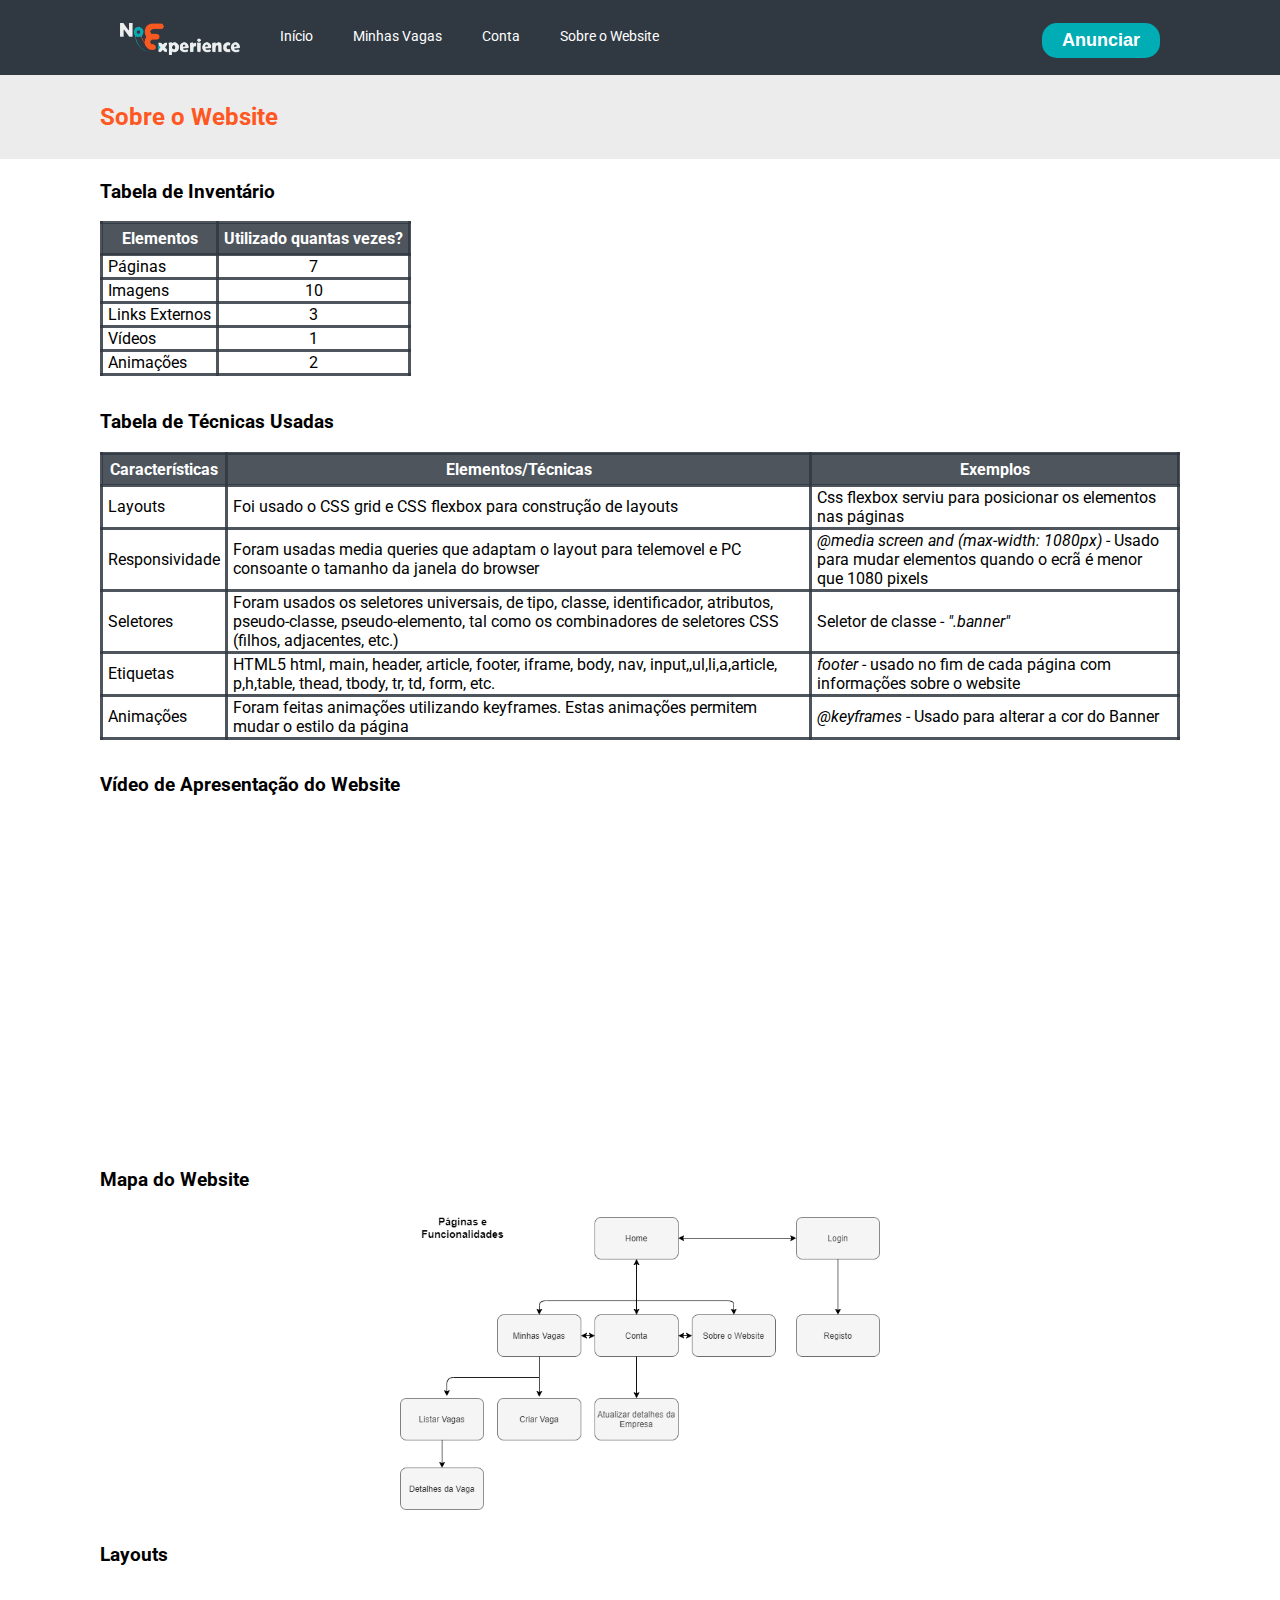
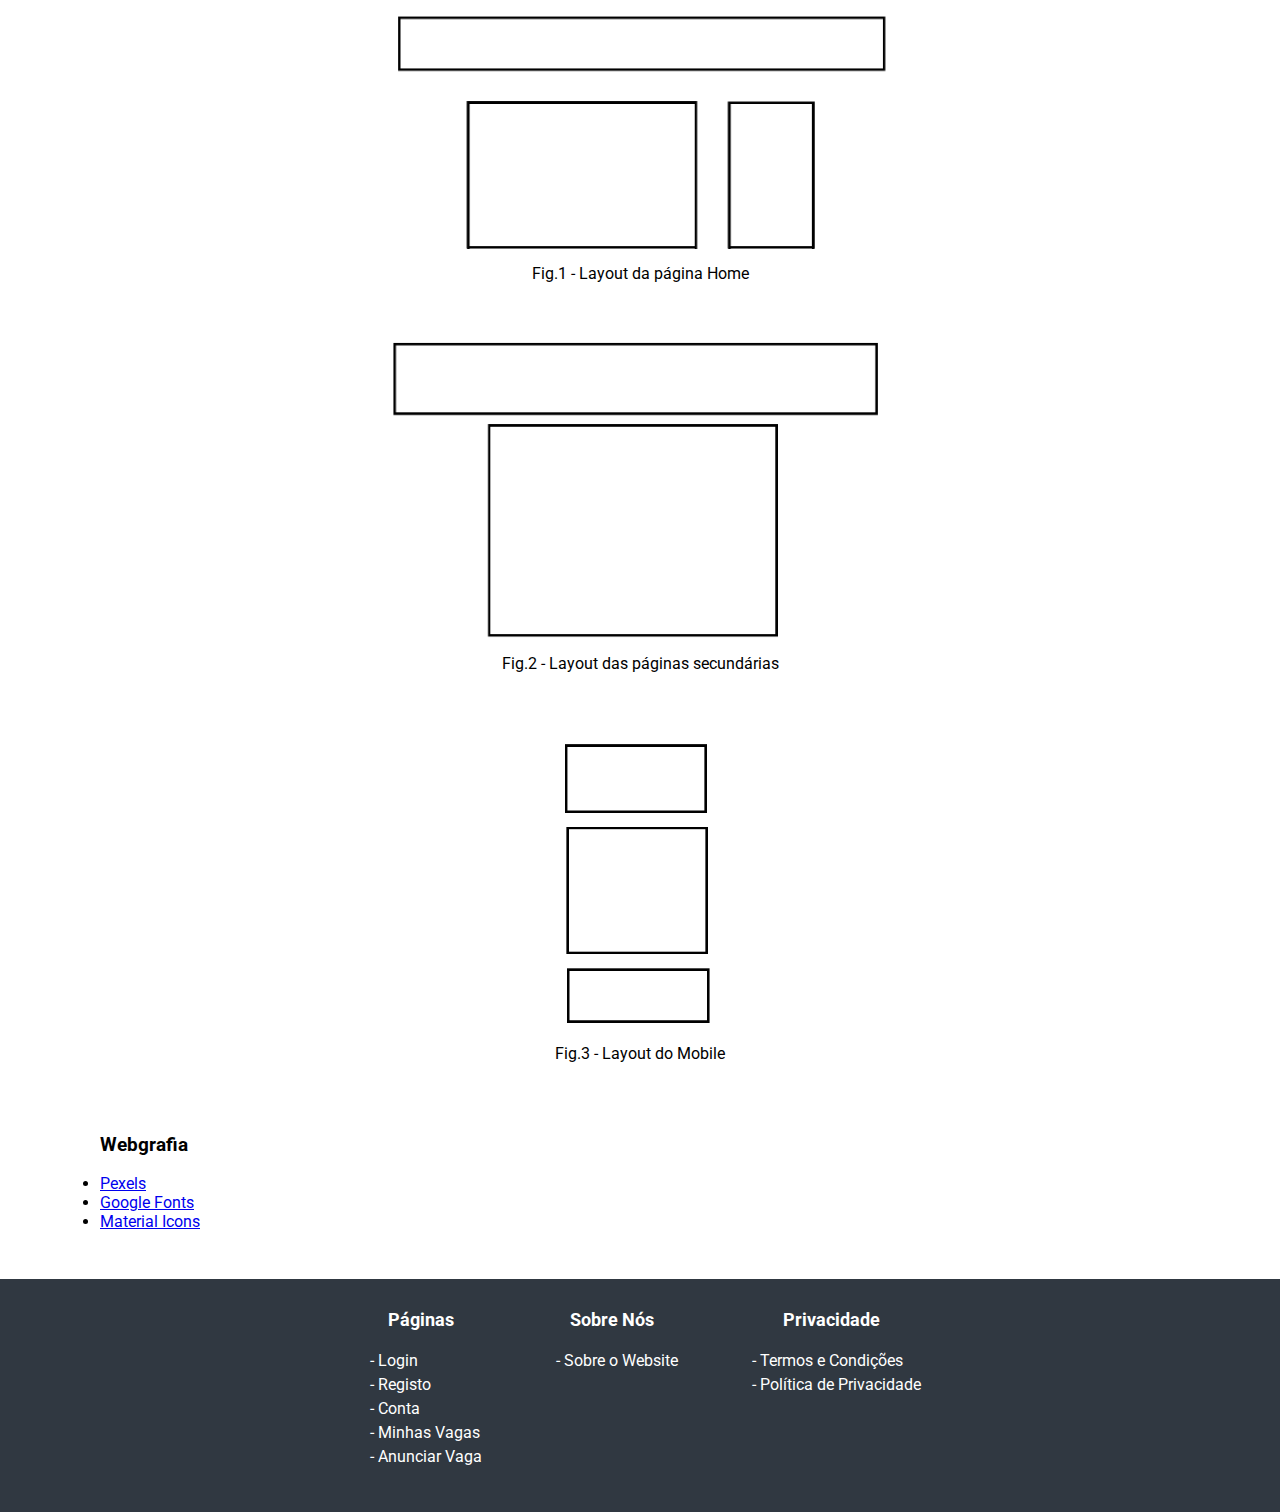
<file: templates/empresas/requerimentos-pw.html>
<!DOCTYPE html>
<html lang="pt">

<head>
    <meta charset="UTF-8">
    <title>Empresas - NoExperience</title>
    <link rel="preconnect" href="https://fonts.gstatic.com">
    <link href="https://fonts.googleapis.com/css2?family=Roboto&display=swap" rel="stylesheet">
    <link rel="stylesheet" href="../../static/empresas/style.css">
    <link rel="shortcut icon" type="image/x-icon" href="../../static/empresas/img/favicon.ico" />
    <meta name="description" content="Anuncie aqui as suas vagas para pessoas sem experiência profissional.">
    <meta name="viewport" content="width=device-width, initial-scale=1.0">

    <link rel="stylesheet" href="../../static/empresas/requerimentos-pw.css">
</head>


<body>

    <header>
        <ul class="navbar">
            <div class="content">
                <li id="navbar-logo"><a href="index.html"><img class="navbar-logo"
                            src="../../static/empresas/img/logo.png"></a></li>

                <li><a href="index.html">Início</a></li>
                <li><a href="listar-vagas-criadas.html">Minhas Vagas</a></li>
                <li><a href="detalhes-empresa.html">Conta</a></li>
                <li><a href="requerimentos-pw.html">Sobre o Website</a></li>

                <div class="navbar-secondary">
                    <li><a href="criar-vaga.html"><button id="anunciar">Anunciar</button></a></li>
                </div>
            </div>
        </ul>
    </header>

    <main>

        <!--
        - Onde cumprimos os requerimentos do Projeto de PW

        -Tabela de Inventário [x]
        -Tabela de Técnicas Usadas [x]
        -Video de Apresentacao
        -Mapa do Website
        -Wordcloud [x]
        -Animações (Keyframes)
        -->

        <div class="head-title">
            <article>
                <h2>Sobre o Website</h2>
            </article>
        </div>

        <article>
            <h3>Tabela de Inventário</h3>
            <table border="2">
                <thead>
                    <tr>
                        <th>Elementos</th>
                        <th>Utilizado quantas vezes?</th>
                    </tr>
                </thead>
                <tbody>
                    <tr>
                        <td>Páginas</td>
                        <td style="text-align:center">7</td>
                    </tr>
                    <tr>
                        <td>Imagens</td>
                        <td style="text-align:center">10</td>
                    </tr>
                    <tr>
                        <td>Links Externos</td>
                        <td style="text-align:center">3</td>

                    </tr>
                    <tr>
                        <td>Vídeos</td>
                        <td style="text-align:center">1</td>
                    </tr>
                    <tr>
                        <td>Animações</td>
                        <td style="text-align:center">2</td>
                    </tr>
                </tbody>
            </table>
        </article>

        <article>
            <h3>Tabela de Técnicas Usadas</h3>
            <table border="2">
                <thead>
                    <tr>
                        <th>Características</th>
                        <th>Elementos/Técnicas</th>
                        <th>Exemplos</th>
                    </tr>
                </thead>
                <tbody>
                    <tr>
                        <td>Layouts</td>
                        <td>Foi usado o CSS grid e CSS flexbox para construção de layouts</td>
                        <td>Css flexbox serviu para posicionar os elementos nas páginas</td>
                    </tr>
                    <tr>
                        <td>Responsividade</td>
                        <td>Foram usadas media queries que adaptam o layout para telemovel e PC consoante o tamanho da
                            janela do
                            browser</td>
                        <td><i>@media screen and (max-width: 1080px)</i> - Usado para mudar elementos quando o ecrã é
                            menor
                            que
                            1080 pixels</td>
                    </tr>
                    <tr>
                        <td>Seletores</td>
                        <td>Foram usados os seletores universais, de tipo, classe, identificador, atributos,
                            pseudo-classe,
                            pseudo-elemento, tal como os combinadores de seletores CSS (filhos, adjacentes, etc.)</td>
                        <td>Seletor de classe - <i>".banner"</i></td>
                    </tr>
                    <tr>
                        <td>Etiquetas</td>
                        <td>HTML5 html, main, header, article, footer, iframe, body, nav, input,,ul,li,a,article,
                            p,h,table, thead, tbody, tr, td, form, etc.</td>
                        <td><i>footer</i> - usado no fim de cada página com informações sobre o website</td>
                    </tr>
                    <tr>
                        <td>Animações</td>
                        <td>Foram feitas animações utilizando keyframes. Estas animações permitem mudar o estilo da
                            página
                        </td>
                        <td><i>@keyframes</i> - Usado para alterar a cor do Banner</td>
                    </tr>
                </tbody>
            </table>
        </article>

        <article>
            <h3>Vídeo de Apresentação do Website</h3>
            <iframe width="60%" height="315" title="Video de Apresentação do WebSite"
                src="https://www.youtube.com/embed/i36-miobwyo" frameborder="0"
                allow="accelerometer; autoplay; clipboard-write; encrypted-media; gyroscope; picture-in-picture"
                allowfullscreen></iframe>
        </article>

        <article>
            <h3>Mapa do Website</h3>
            <img alt="mapaWebsite" src="../../static/empresas/img/mapaWebsite.png" id="mapaWebsite">
        </article>

        <article>
            <h3>Layouts</h3>
            <figure>
                <img src="../../static/empresas/img/layout_home.png" alt="fig1">
                <figcaption>Fig.1 - Layout da página Home</figcaption>
            </figure>

            <figure>
                <img src="../../static/empresas/img/layout_paginas-secundarias.png" alt="fig2">
                <figcaption>Fig.2 - Layout das páginas secundárias</figcaption>
            </figure>

            <figure>
                <img src="../../static/empresas/img/layout_mobile.png" alt="fig3">
                <figcaption>Fig.3 - Layout do Mobile</figcaption>
            </figure>

        </article>

        <article>
            <h3>Webgrafia</h3>
            <li><a href="https://www.pexels.com/pt-br/">Pexels</a></li>
            <li><a href="https://fonts.google.com/">Google Fonts</a></li>
            <li><a href="https://material.io/">Material Icons</a></li>
        </article>

    </main>

    <div class="space"></div>

    <footer>
        <div>
            <u>Páginas</u>
            <ul>
                <li><a href="index.html">Login</a></li>
                <li><a href="registo.html">Registo</a></li>
                <li><a href="detalhes-empresa.html">Conta</a></li>
                <li><a href="listar-vagas-criadas.html">Minhas Vagas</a></li>
                <li><a href="criar-vaga.html">Anunciar Vaga</a></li>
            </ul>
        </div>
        <div>
            <u>Sobre Nós</u>
            <ul>
                <li><a href="requerimentos-pw.html">Sobre o Website</a></li>
            </ul>
        </div>
        <div>
            <u>Privacidade</u>
            <ul>
                <li><a>Termos e Condições</a></li>
                <li><a>Política de Privacidade</a></li>
            </ul>
        </div>

    </footer>

</body>

</html>
</file>
<file: style.css>
html, body { 
    height: 100%; 
}
body { 
    margin: 0; 
    font-family: Roboto, sans-serif; 
}

main{
    min-height: 80%;
}

.navbar {
    background-color: #303841;
    margin: 0;
    height: 80px;
}

article, .content{  
    margin-left: auto;
    margin-right: auto;
    max-width: 1080px;
    padding:8px 16px!important;
}

.head-title{
    margin-top: -5px;
    margin-bottom: -5px;
    color: #FF5722;
    font-weight: bolder;
    padding: 0;
    background-color: rgb(236, 236, 236);
}

.main-content{
    margin: 0;
    padding: 0;
    padding-right: 30px;
}

.sidebar-content{
    padding: 1px 16px;
    width: 300px;
}

.space {
    padding: 0px;
    padding-top: 40px;
    margin: 0px;
}

.coluna-container{
    display: table; 
    width: 100%;
}

.coluna{
    display: table-cell;
}

@media screen and (max-width: 1080px) {

    footer div {
        display: block !important;
        padding: 10px;
    }
    footer li {
        text-align: center !important;
    }

    .navbar li, .navbar-secondary button {
        display: none;
    }

    #navbar-logo{
        display: block;
        width: 100%;
        margin-left: auto;
        margin-right: auto;
    }


    .main-content {
      padding-right: 0px;
    }
    
    .sidebar-content {
        margin-top: 20px;
        margin-left: 0;
        position: relative;
        margin-right: auto;
        margin-left: auto;
        padding: 0;
        width: 100%;
    }

    .coluna{
        display: block;
        max-width: 100%;
    }
    
}

.input-label {
    margin-bottom: -5px;
    margin-left: 15px;
    margin-top: 10px;
    font-weight: 600;
}

.input-content-box > input , select, textarea {
    z-index: 2;
    margin: 10px;
    margin-left: 10px;
    margin-right: 10px;
    padding: 5px;
    width: 35ch;
    background-color: white;
    border: 1px solid rgba(48, 56, 65, 0.15);
    border-radius: 10px;
    display: block;
    
}

.content-box-grey {
    position: relative;
    z-index: 1;
    display: block;
    margin-left: auto;
    margin-right: auto;
    background-color: #EEEEEE;
    border: 1px solid rgba(48, 56, 65, 0.15);
    border-radius: 10px;
    padding-bottom: 15px;
}

.navbar-logo {
    width: 120px;
    margin-top: -5px;
    padding: 0;
}

.navbar {
    list-style-type: none;
    margin: 0;
    padding: 0;
    overflow: hidden;
}

.navbar > .content > li {
    float: left;
  }

.navbar > .content > li  a , .navbar-secondary > li{
    display: block;
    color: white;
    text-align: center;
    padding: 20px;
    text-decoration: none;
    font-size: 14px;
}

.navbar-secondary > li{
    float: right;
}

#anunciar{
    padding: 10px;
    background-color: #00ADB5;
    color: white;
    font-weight: bold;
    font-size: 18px;
    border-radius: 15px;
    padding: 7px;
    padding-right: 20px;
    padding-left: 20px;
    text-decoration: none;
    border-style: none;
    margin-top: -5px;
}

.titulo-content-box {
    z-index: 2;
    position: relative;
    display: block;
    text-align: center;
    width: max-content;
    padding: 5px;
    background-color: #788A8B;
    font-weight: bold;
    color: white;
    border-radius: 10px;
    margin-left: 15px;
    margin-top: -15px;
    margin-bottom: 10px;
}

.content-box-white{
    z-index: 2;
    background-color: white;
    width: auto;
    display: block;
    margin-left: 10px;
    margin-right: 10px;
    border-radius: 10px;
    margin-bottom: 10px;
    padding: 5px;
}

footer {
    margin: 0;
    display: block;
    width: 100%;
    background-color: #303841;
    color: white;
    text-align: center;
    padding-top: 30px;
    padding-bottom: 30px;
}
  
footer div {
    display: inline-table;
}

footer ul {
    list-style-type: none;
    padding-right: 30px;
}

footer li:before {
    content: "- ";
}

footer li{
    text-align: left;
    display: list-item;
    padding-top: 5px;
}

footer  a {
    color: rgb(255, 255, 255);
    font-size: 16px;
    text-decoration: none;
} 

footer u {
    font-size: 18px;
    font-weight: bold;
    text-decoration: none;
}

.box{
    margin: 0;
}

.box button{
    background-color: #303841;
    z-index: 2;
    position: relative;
    display: block;
    text-align: center;
    padding: 7px;
    padding-right: 20px;
    padding-left: 20px;
    font-weight: bold;
    color: white;
    border-radius: 10px;
    float: right;
    margin-right: 15px;
    margin-top: -15px;
    font-size: 18px;
    border-style: none;
}

.text{
    text-align: justify;
    text-justify: inter-word;
    padding-left: 20px;
    padding-right: 20px;
}
</file>
<file: index.css>
.banner {
    position: relative;
    padding: 0 !important;
    margin: 0 !important;
}

.banner-img{
    width: 100%;
    margin: 0px;
    padding: 0px;
}
.banner-text{
    position: absolute;
    font-size: 6vw;
    line-height: 100%;
    font-weight: bold;
    color: white;
    top: 5%;
    margin-left: 0%;
    text-shadow: 1px 1px 20px #000000;
    padding: 8px 16px!important;
}

@media screen and (max-width: 575px) {
    .banner{
        display: none;
    }
}

.banner-align {
    margin-left:auto;
    margin-right:auto;
    max-width: 2080px;  
    width: 100%;
}

.dont-have-account {
    font-size: small;
}

.entrar{
    width: fit-content !important;
    margin-left: auto;
    margin-right: auto;
}

#wordcloud {
    margin-bottom: 40px;
    display: block;
    margin-left: auto;
    margin-right: auto;
    width: 60%;
}

.content-box-white{
    background-image: url("../../static/empresas/img/white-bg.png");
    background-size: cover;
    background-position: center top;
}

.registar{
    width: 33ch;
    margin-left: auto;
    margin-right: auto;
}

#button-registo{
    text-decoration: none;
}

.banner-text > p{
    animation-name: changecolor;
    animation-duration: 3s;
}

.banner-text > p > a{
    animation-name: changecolor2;
    animation-duration: 3s;
}

@keyframes changecolor {
    0% {color: rgba(255, 255, 255);}
    50% {color: #00ADB5;}
    100% {color: rgba(255, 255, 255);}
}

@keyframes changecolor2 {
    0% {color: rgba(255, 255, 255);}
    50% {color: #FF5722;}
    100% {color: rgba(255, 255, 255);}
}
</file>
<file: static/empresas/style.css>
html, body { 
    height: 100%; 
}
body { 
    margin: 0; 
    font-family: Roboto, sans-serif; 
}

main{
    min-height: 80%;
}

.navbar {
    background-color: #303841;
    margin: 0;
    height: 80px;
}

article, .content{  
    margin-left: auto;
    margin-right: auto;
    max-width: 1080px;
    padding:8px 16px!important;
}

.head-title{
    margin-top: -5px;
    margin-bottom: -5px;
    color: #FF5722;
    font-weight: bolder;
    padding: 0;
    background-color: rgb(236, 236, 236);
}

.main-content{
    margin: 0;
    padding: 0;
    padding-right: 30px;
}

.sidebar-content{
    padding: 1px 16px;
    width: 300px;
}

.space {
    padding: 0px;
    padding-top: 40px;
    margin: 0px;
}

.coluna-container{
    display: table; 
    width: 100%;
}

.coluna{
    display: table-cell;
}

@media screen and (max-width: 1080px) {

    footer div {
        display: block !important;
        padding: 10px;
    }
    footer li {
        text-align: center !important;
    }

    .navbar li, .navbar-secondary button {
        display: none;
    }

    #navbar-logo{
        display: block;
        width: 100%;
        margin-left: auto;
        margin-right: auto;
    }


    .main-content {
      padding-right: 0px;
    }
    
    .sidebar-content {
        margin-top: 20px;
        margin-left: 0;
        position: relative;
        margin-right: auto;
        margin-left: auto;
        padding: 0;
        width: 100%;
    }

    .coluna{
        display: block;
        max-width: 100%;
    }
    
}

.input-label {
    margin-bottom: -5px;
    margin-left: 15px;
    margin-top: 10px;
    font-weight: 600;
}

.input-content-box > input , select, textarea {
    z-index: 2;
    margin: 10px;
    margin-left: 10px;
    margin-right: 10px;
    padding: 5px;
    width: 35ch;
    background-color: white;
    border: 1px solid rgba(48, 56, 65, 0.15);
    border-radius: 10px;
    display: block;
    
}

.content-box-grey {
    position: relative;
    z-index: 1;
    display: block;
    margin-left: auto;
    margin-right: auto;
    background-color: #EEEEEE;
    border: 1px solid rgba(48, 56, 65, 0.15);
    border-radius: 10px;
    padding-bottom: 15px;
}

.navbar-logo {
    width: 120px;
    margin-top: -5px;
    padding: 0;
}

.navbar {
    list-style-type: none;
    margin: 0;
    padding: 0;
    overflow: hidden;
}

.navbar > .content > li {
    float: left;
  }

.navbar > .content > li  a , .navbar-secondary > li{
    display: block;
    color: white;
    text-align: center;
    padding: 20px;
    text-decoration: none;
    font-size: 14px;
}

.navbar-secondary > li{
    float: right;
}

#anunciar{
    padding: 10px;
    background-color: #00ADB5;
    color: white;
    font-weight: bold;
    font-size: 18px;
    border-radius: 15px;
    padding: 7px;
    padding-right: 20px;
    padding-left: 20px;
    text-decoration: none;
    border-style: none;
    margin-top: -5px;
}

.titulo-content-box {
    z-index: 2;
    position: relative;
    display: block;
    text-align: center;
    width: max-content;
    padding: 5px;
    background-color: #788A8B;
    font-weight: bold;
    color: white;
    border-radius: 10px;
    margin-left: 15px;
    margin-top: -15px;
    margin-bottom: 10px;
}

.content-box-white{
    z-index: 2;
    background-color: white;
    width: auto;
    display: block;
    margin-left: 10px;
    margin-right: 10px;
    border-radius: 10px;
    margin-bottom: 10px;
    padding: 5px;
}

footer {
    margin: 0;
    display: block;
    width: 100%;
    background-color: #303841;
    color: white;
    text-align: center;
    padding-top: 30px;
    padding-bottom: 30px;
}
  
footer div {
    display: inline-table;
}

footer ul {
    list-style-type: none;
    padding-right: 30px;
}

footer li:before {
    content: "- ";
}

footer li{
    text-align: left;
    display: list-item;
    padding-top: 5px;
}

footer  a {
    color: rgb(255, 255, 255);
    font-size: 16px;
    text-decoration: none;
} 

footer u {
    font-size: 18px;
    font-weight: bold;
    text-decoration: none;
}

.box{
    margin: 0;
}

.box button{
    background-color: #303841;
    z-index: 2;
    position: relative;
    display: block;
    text-align: center;
    padding: 7px;
    padding-right: 20px;
    padding-left: 20px;
    font-weight: bold;
    color: white;
    border-radius: 10px;
    float: right;
    margin-right: 15px;
    margin-top: -15px;
    font-size: 18px;
    border-style: none;
}

.text{
    text-align: justify;
    text-justify: inter-word;
    padding-left: 20px;
    padding-right: 20px;
}
</file>
<file: static/empresas/index.css>
.banner {
    position: relative;
    padding: 0 !important;
    margin: 0 !important;
}

.banner-img{
    width: 100%;
    margin: 0px;
    padding: 0px;
}
.banner-text{
    position: absolute;
    font-size: 6vw;
    line-height: 100%;
    font-weight: bold;
    color: white;
    top: 5%;
    margin-left: 0%;
    text-shadow: 1px 1px 20px #000000;
    padding: 8px 16px!important;
}

@media screen and (max-width: 575px) {
    .banner{
        display: none;
    }
}

.banner-align {
    margin-left:auto;
    margin-right:auto;
    max-width: 2080px;  
    width: 100%;
}

.dont-have-account {
    font-size: small;
}

.entrar{
    width: fit-content !important;
    margin-left: auto;
    margin-right: auto;
}

#wordcloud {
    margin-bottom: 40px;
    display: block;
    margin-left: auto;
    margin-right: auto;
    width: 60%;
}

.content-box-white{
    background-image: url("../../static/empresas/img/white-bg.png");
    background-size: cover;
    background-position: center top;
}

.registar{
    width: 33ch;
    margin-left: auto;
    margin-right: auto;
}

#button-registo{
    text-decoration: none;
}

.banner-text > p{
    animation-name: changecolor;
    animation-duration: 3s;
}

.banner-text > p > a{
    animation-name: changecolor2;
    animation-duration: 3s;
}

@keyframes changecolor {
    0% {color: rgba(255, 255, 255);}
    50% {color: #00ADB5;}
    100% {color: rgba(255, 255, 255);}
}

@keyframes changecolor2 {
    0% {color: rgba(255, 255, 255);}
    50% {color: #FF5722;}
    100% {color: rgba(255, 255, 255);}
}
</file>
<file: static/empresas/criar-vaga.css>
input[type=submit] {
    position: absolute;
    margin-right: auto;
    margin-left: auto;
    padding: 10px;
    background-color: #FF5722;
    color: white;
    font-weight: bold;
    font-size: 18px;
    border-radius: 15px;
    padding-left: 20px;
    padding-right: 20px;
    text-decoration: none;
    border-style: none;
}

input, textarea, select  {
    width: 65ch !important;
}

textarea {
    resize: none;
}

@media screen and (max-width: 575px) {
    .banner{
        display: none;
    }

    textarea, input, select {
        width: 34ch !important;
    }
}

.banner-align {
    margin-left:auto;
    margin-right:auto;
    max-width: 2080px;  
    width: 100%;
}

#registo {
    width: fit-content !important;
    margin-left: auto;
    margin-right: auto
}

.content-box-white{
    background-image: url("../../static/empresas/img/white-bg.png");
    background-size: cover;
    background-position: center top;
}
</file>
<file: static/empresas/detalhes-empresa.css>
input, textarea  {
    width: 65ch !important;
}

textarea {
    resize: none;
}

@media screen and (max-width: 575px) {
    .banner{
        display: none;
    }

    textarea, input {
        width: 34ch !important;
    }
}

#registo {
    width: fit-content !important;
    margin-left: auto;
    margin-right: auto;
}


.frame {
    height: 80px; 
    width: 80px;
    padding-bottom: 5px;
    padding-top: 15px;
    padding-left: 15px;
}
.frame img {
    max-height: 100%;
    max-width: 90px;
    width: auto;
    height: auto;
    border-radius: 10px;
}
</file>
<file: static/empresas/detalhes-vaga.css>
input, textarea, select  {
    width: 65ch !important;
}

textarea {
    resize: none;
}

@media screen and (max-width: 575px) {
    .banner{
        display: none;
    }

    textarea, input, select {
        width: 34ch !important;
    }
}

.banner-align {
    margin-left:auto;
    margin-right:auto;
    max-width: 2080px;  
    width: 100%;
}

#registo {
    width: fit-content !important;
    margin-left: auto;
    margin-right: auto;
}
</file>
<file: static/empresas/listar-vagas.css>
.titulo-content-box {
    z-index: 2;
    position: relative;
    display: block;
    text-align: center;
    width: max-content;
    padding: 5px;
    background-color: #788A8B;
    font-weight: bold;
    color: white;
    border-radius: 10px;
    margin-left: 15px;
    margin-top: -15px;
    margin-bottom: 10px;
}


.content-box-grey {
    position: relative;
    z-index: 1;
    display: block;
    margin-left: auto;
    margin-right: auto;
    background-color: #EEEEEE;
    border: 1px solid rgba(48, 56, 65, 0.15);
    border-radius: 10px;
    width: 750px;
}

.row {
    display: flex;
    flex-wrap: wrap;
    margin: 0px;
}

.input-content-box{
    z-index: 2;
    margin: 10px;
    background-color: white;
    border: 1px solid rgba(48, 56, 65, 0.15);
    border-radius: 10px;
    display: block;
    margin-left: 10px;
    margin-right: 10px;
    height: 35px;
    margin-top: 0px;
}


@media screen and (max-width: 1080px) {
    .content-box-grey{
        width: auto;
    }
}

.vagas{
    margin-top: 20px;
    z-index: -1;
}

.frame {
    height: 80px; 
    width: 80px; 
    position: relative;
    
}
.frame img {
    max-height: 100%;
    max-width: 90px;
    width: auto;
    height: auto;
    position: absolute;
    top: 0;
    bottom: 0;
    left: 0;
    right: 0;
    margin: auto;
    padding-top: 10px;
}

@media (max-width:410px) {
    .frame {
        display: none;
    }
    .logo {
        display: none;
    }
    .col-{
        display: none;
    }
}

@media (max-width:315px) {
    .tempo-vaga-content-box-white{
        display: none;
    }
    .right{
        display: none;
    }
}

.vaga-content-box-white{
    z-index: 2;
    background-color: white;
    width: auto;
    display: block;
    margin-left: 10px;
    margin-right: 10px;
    border-radius: 10px;
    margin-bottom: 10px;
}

.vaga-content-box-white img {
    margin: 0;
    padding: 0;
    max-height: 90px;   
    max-width: 90px;  
}


.info{
    width: max-content; float: left;
}

.logo-vaga{
    font-size: 24px;
    float: right;
    margin-right: 0;
}

.titulo-vaga-content-box-white{
    font-weight: bold;
    margin: 0;
}

.empresa-vaga-content-box-white {
    margin: 0;
    margin-top: 5px;
    font-size: 14px;
}

.informacoes-vaga-content-box-white{
    margin-top: 5px;
    font-size: 14px;
}

.informacoes-vaga-content-box-white img{
    width: 14px;
}

.informacoes-vaga-content-box-white a{
    color: black;
    margin-left: 5px;
    margin-right: 10px;
}

.tempo-vaga-content-box-white{
    float: right;
    font-weight: 100;
    font-size: 12px;
    padding-right: 15px;
    margin-top: -30px;
}

a {
    text-decoration: none;
    color: black;
}

.col, .col- {
    position: relative;
    width: 100%;
    min-height: 1px;
    padding-right: 15px;
    padding-left: 15px
}

.col {
    flex-basis: 0;
    flex-grow: 1;
    max-width: 100%
}

.col-1 {
    flex: 0 0 8.333333%;
    max-width: 8.333333%
}

.col-auto {
    flex: 0 0 auto;
    width: auto;
    max-width: none
}
</file>
<file: static/empresas/registo.css>
.banner {
    position: relative;
    padding: 0 !important;
    margin: 0 !important;
}

.banner-img{
    width: 100%;
    margin: 0px;
    padding: 0px;
}
.banner-text{
    position: absolute;
    font-size: 6vw;
    line-height: 100%;
    font-weight: bold;
    color: white;
    top: 5%;
    margin-left: 0%;
    text-shadow: 1px 1px 20px #000000;
    padding: 8px 16px!important;
}

input, textarea  {
    width: 65ch !important;
}

textarea {
    resize: none;
}

@media screen and (max-width: 575px) {
    .banner{
        display: none;
    }

    textarea, input {
        width: 34ch !important;
    }
}

.banner-align {
    margin-left:auto;
    margin-right:auto;
    max-width: 2080px;  
    width: 100%;
}

#registo {
    width: fit-content !important;
    margin-left: auto;
    margin-right: auto;
}
</file>
<file: static/empresas/requerimentos-pw.css>
table, th, td {
    border: 3px solid #303841da;
    border-collapse: collapse;
}

th {
    background-color: #303841da;
    color: white;
    padding: 5px;
}

td{
    padding-right: 5px;
    padding-left: 5px;
}  

figure img, #mapaWebsite {
    display: block;
    margin-left: auto;
    margin-right: auto;
    max-width: 60%;
    max-height: 300px;
}

figure {
    padding:20px;
}

figcaption {
    padding-top: 15px;
    text-align: center;
}


@media screen and (max-width: 1080px) {
    iframe {
        width: 100%;
    }
}
</file>
